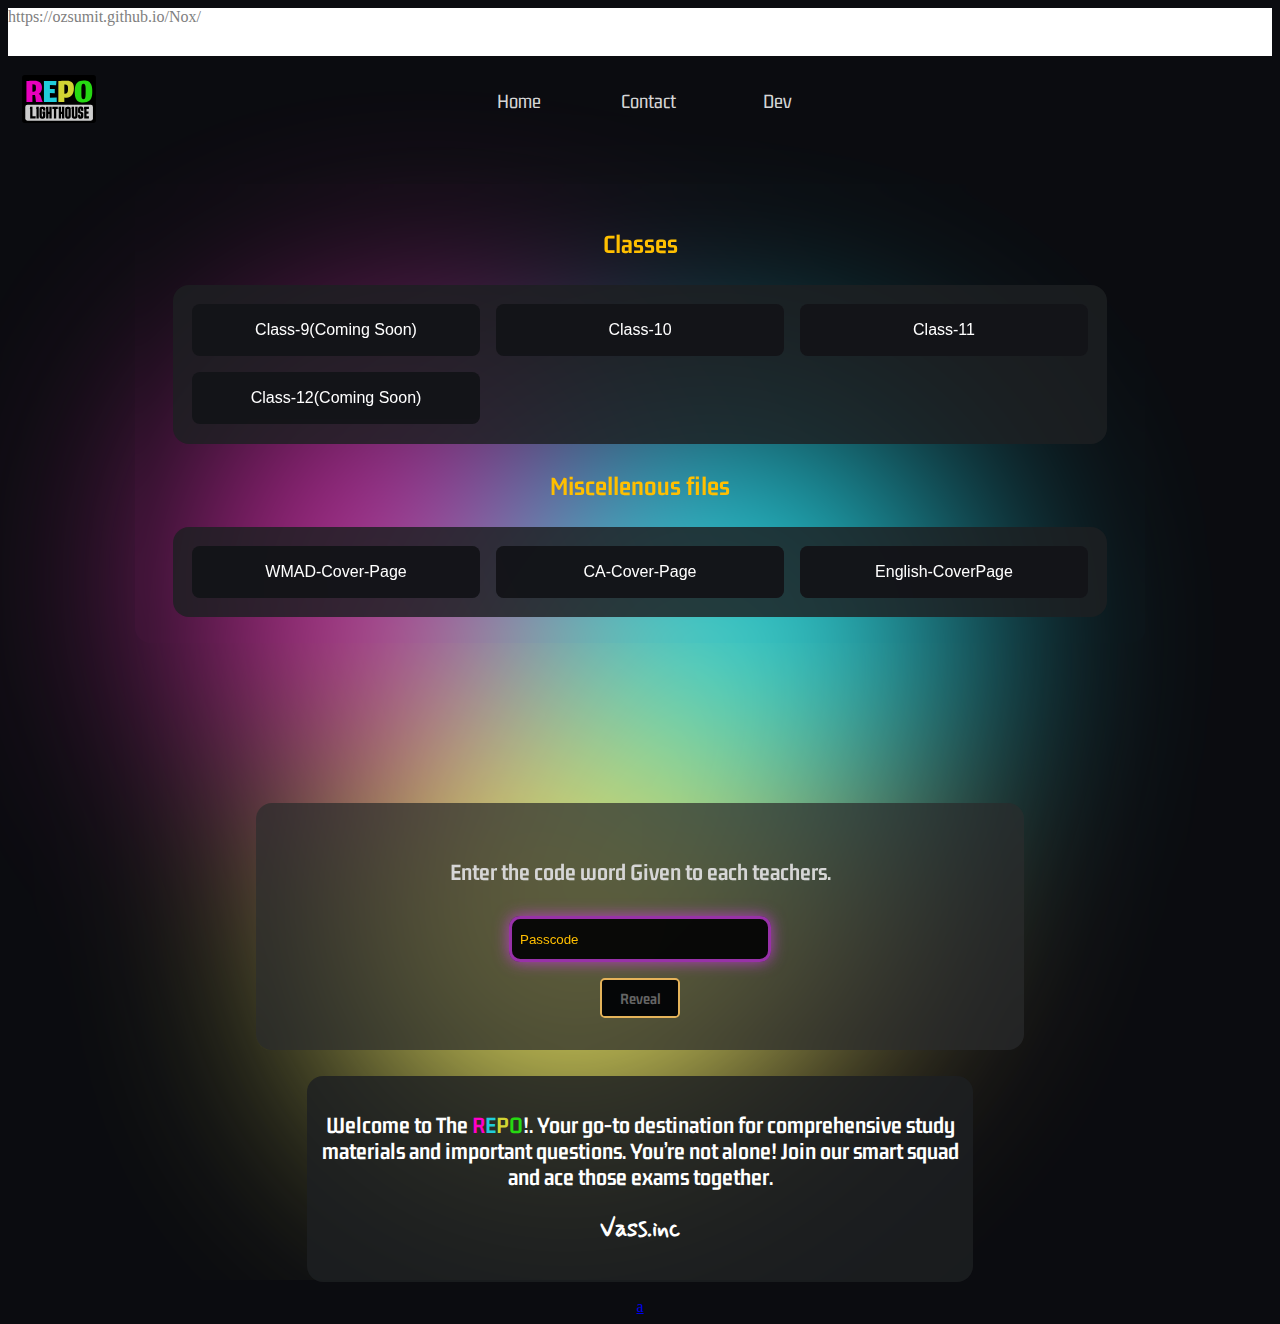
<file: index.html>
<!DOCTYPE html>
<html lang="en" style="
    scrollbar-width: none;
"><head>
    <meta charset="UTF-8">
    <meta name="viewport" content="width=device-width, initial-scale=1.0">
    <link rel="stylesheet" href="style.css">
    <link rel= “manifest” href= “manifest.json” />
    <link rel="preload" href="https://fonts.googleapis.com">
<link rel="preload" href="https://fonts.gstatic.com" crossorigin="">
<link rel="preload" href="https://fonts.googleapis.com">
<link rel="preload" href="https://fonts.gstatic.com" crossorigin="">
<link href="https://fonts.googleapis.com/css2?family=Saira+Stencil+One&amp;display=swap" rel="stylesheet">
<link href="https://fonts.googleapis.com/css2?family=Gemunu+Libre:wght@200..800&amp;display=swap" rel="stylesheet">
<link href="https://fonts.googleapis.com/css2?family=Mynerve&display=swap" rel="stylesheet">
<link rel="icon" type="image/x-icon" href="icons/Frame 2.svg">
    <title>Repository</title>
    
</head>

<script>
  // if ('serviceWorker' in navigator) {
  //   navigator.serviceWorker.register('service-worker.js').then(function(registration) {
  //     console.log('Service Worker Registered', registration);
  //   }).catch(function(error) {
  //     console.log('Service Worker registration failed:', error);
  //   });
  // }
  
  function closepopop(){
  document.getElementById("popopo").style.display="none";

}
 function alertas(){
  alert(" At the moment, We only support few Class-10 and Class-11 subjects. We are working on expanding even further. We Apolozize for any Inconveniences caused."
    
  )
  
 }
</script>
<body>
<div style="height:3rem; width:100%; background-color:White;Color:grey; position:sticky;"><a>https://ozsumit.github.io/Nox/</a></div>
  
    <div class="navigation" >
      <a href="index.html#Home" class="logoxdc" style="width: fit-content;height: fit-content;z-index: 100;">
           <img src="icons/Frame 2 (1).svg" alt="" onclick="homelink()" style= " height: 3rem; width:5rem;">
         </a>
         <div class="nav">
          

          <a href="#Home">Home</a>
          <a href="contact.html">Contact </a>
          <a href="Dev.html#GuessingGame">Dev </a>
        </div>
  </div>
      <div id="main" style="display: flex; flex-direction: column; justify-content: center;align-items: center;backdrop-filter: blur(15px); border-radius: 1rem;width: 75vw;height: 100%;padding: 2%;padding-top: 0;margin-top: 3%;"> 
    <section id="Home">
     
       <!-- <div class="logosec">
        <img src="14990782626308686(1).svg" alt="">
    </div> -->
   
    <!-- <h3>The site where you can find notes,pdfs,cover page,assignment details and other necessary files -->
      <br>
     
    </h3>

  </section>
 
    <h3 style="color: #ffbf00;font-size: 1.7rem;">Classes</h3>
    <div class="reposec">
        <div class="items" id="WmadCOverpage" onclick="alertas()"><a href="###">Class-9(Coming Soon)</a></div>
        <div class="items" id="WmadCOverpage"><a href="Classes/class10.html" >Class-10</a></div>
        <div class="items" id="WmadCOverpage" ><a href="Classes/class11.html" >Class-11</a></div>
        <div class="items" id="WmadCOverpage" onclick="alertas()"><a href="###" >Class-12(Coming Soon)</a></div>
        
        
        <!-- <div class="items" id="###&quot;"><a href="contact.html" target="_blank" onclick="displaypdf()">Test Object    </a></div> -->
         
        </div>
       

    <h3  style="color: #ffbf00;font-size: 1.7rem;">Miscellenous files</h3>
    <div class="reposec">
        <div class="items" id="WmadCOverpage"><a href="files/WMAD-Report-cover-page-final.pdf" download="">WMAD-Cover-Page</a></div>
        <div class="items" id="CaCovepage"><a href="files/CAO-Final-Report-cover-page (1).pdf" download="">CA-Cover-Page</a></div>
        <div class="items" id="###&quot;"><a href="files/English.pdf" download="">English-CoverPage</a></div>
         <!-- <div class="items" id="###&quot;"><a href="contact.html" target="_blank" onclick="displaypdf()">Test Object    </a></div> -->
         
        </div>

      </div>
      
        



<div id="GuessingGame" >

<div class="sec1">
  <h3></h3>
</div>
<div class="contsecT" style="display: flex;flex-direction: column;justify-content: center;align-items: center;"><h4 class="txt">Enter the code word Given to each teachers.</h4>
  <div id="brba"></div>
  <input type="text" name="backdoor" id="bckdor" value=" " placeholder="Passcode" onclick="saymyname()">
  <a href="#Dev">
      <button id="HIDDEV" disabled="" onclick="show()">Reveal</button></a>
      <h3 id="warn" style="display: none;">You gotta put the right code man</h3>
      </div>
<div class="sec2"></div>
    
    
  

</div><div id="Dev" class="reposecDev" style="display: none; margin-bottom: 0;margin-top: 3%;">
     
  <div class="items" ><a href="files/Sumit.java.pdf.docx
    " download="">Mypdf    </a></div>
   <div class="txt">
        Congrats you are one of the real ones. If you make it this far you are up for some good times.
        First four are the boring stuff. After that is the real fun...
      </div>
      <div class="items" ><a href="files/Untitled (3).pdf" download="">Java Cover  </a></div>
      <div class="items" ><a href="Os.pptx" download="">OS PRESENTATION    </a></div>
    <div class="items" ><a href="https://www.youtube.com/watch?v=dQw4w9WgXcQ"> Wealth</a></div>
    <div class="items" ><a href="Snapchat-1407048496.jpg">Fame   </a></div>
    <div class="items" ><a href="ilu.html">Power    </a></div>
    <div class="items" ><a href="Snapchat-618579574.jpg">Random photo    </a></div>
    
</div>
<div class="description">
  <h3>
    Welcome to The <span  style="color: #ff00c8;" >R</span><span style="color: #20cddb;" >E</span><span style="color: #d1d433;" >P</span><span style="color: #26d912;" >O</span>!.  Your go-to destination for comprehensive study materials and important questions. 
    You’re not alone! Join our smart squad and ace those exams together.
  </h3> <h3 onclick="port()" style="font-family: Mynerve, cursive;cursor: pointer;">
      Vass.inc
    </h3>
</div>   





<audio id="play">
  <source src="Voicy_Say my name.mp3" type="audio/mp3">
</audio>




<audio id="play2">
  <source src="Voicy_You are god damn right.mp3" type="audio/mp3">
</audio>
<h1 style="font-family: Gemunu Libre, sans-serif;font-size: 2.6rem;color: #00f700;margin: 0;margin-bottom: 1rem;text-shadow: 0px 0px 43px #ffffffb3;">
 
    </h1>



  </body>
  <a id="teachers" href="teachers.html" style="display: hidden;">a</a>
<script>


function port(){
  window.location="https://www.sumit.info.np"
}

   document.getElementById("bckdor").value="";
const inputBox = document.getElementById("bckdor");
const revealButton = document.getElementById("HIDDEV");
const getElementById = "Vasu";

document.getElementById("Dev").style.display = "none";
   document.getElementById("bckdor").value="";
inputBox.addEventListener('keyup', function hello() {
  if (inputBox.value === getElementById) {
    revealButton.disabled = false; 
    revealButton.style.pointerEvents="all";
    document.getElementById("saymyname").style.display="none";
   
    document.getElementById("play2").play();
    document.getElementById("HIDDEV").style.color="#ffbf00";
    
  
  } else {
    revealButton.disabled = true;
    document.getElementById("Dev").style.display = "none";
    document.getElementById("saymyname").style.display="block";
    document.getElementById("urgdmrght").style.display="none";
    
    stubborn()
    
  }
});
function saymyname(){
  document.getElementById("play").play();
  
  
}

document.getElementById("bckdor").addEventListener('keypress',function (e){
  if (e.key === 'Enter') {
    if (inputBox.value === getElementById) {
     revealButton.click()
    
    }
  }
  
})



setTimeout(sa,2000);
function sa(){
 document.getElementById("popopo").style.display="flex";
}




</script>
</file>
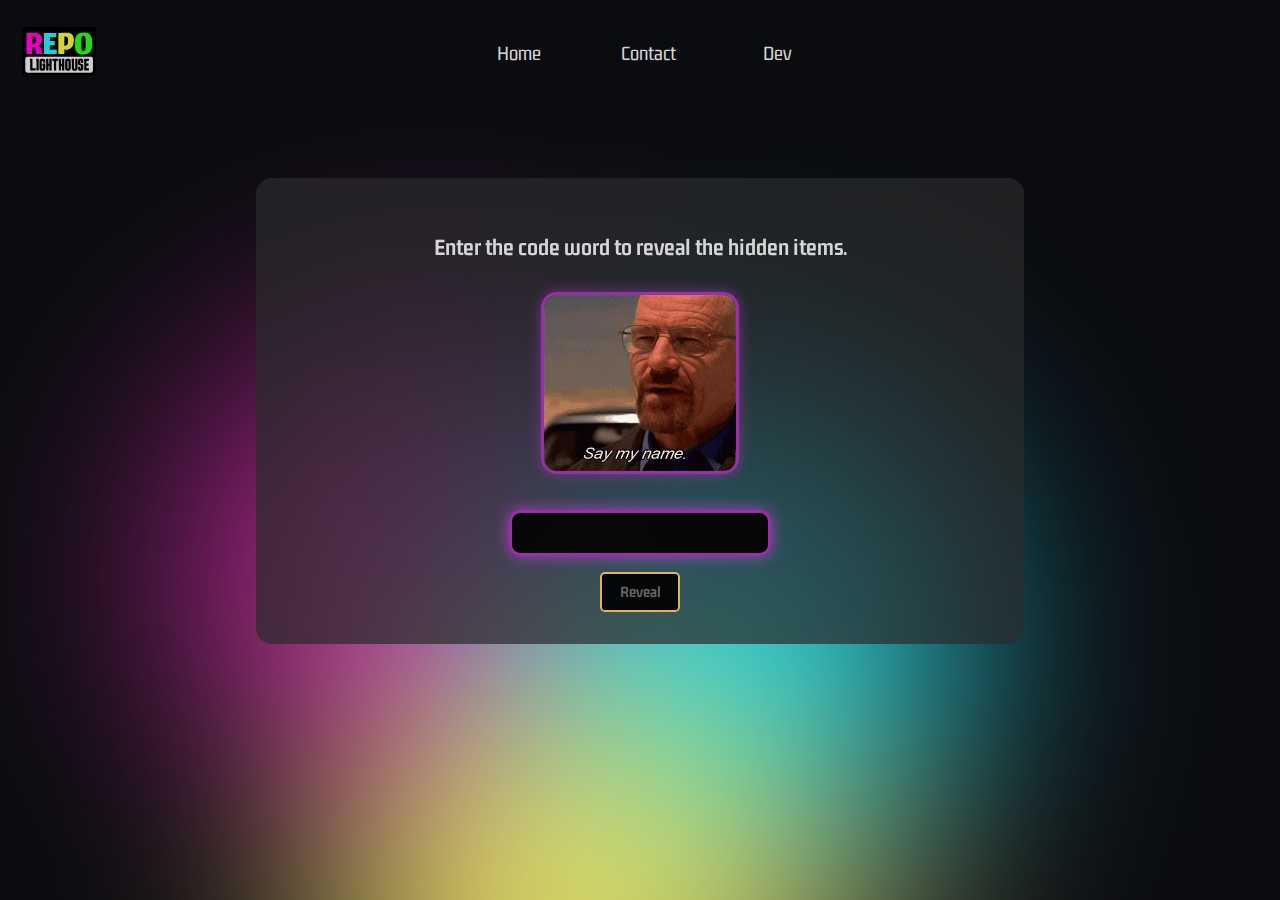
<file: Dev.html>
<!DOCTYPE html>
<html lang="en">
<head>
    <meta charset="UTF-8">
    <meta name="viewport" content="width=device-width, initial-scale=1.0">
    <link rel="stylesheet" href="style.css">
    <link rel= “manifest” href= “manifest.json” />
    <link rel="preload" href="https://fonts.googleapis.com">
<link rel="preload" href="https://fonts.gstatic.com" crossorigin="">
<link rel="preload" href="https://fonts.googleapis.com">
<link rel="preload" href="https://fonts.gstatic.com" crossorigin="">
<link href="https://fonts.googleapis.com/css2?family=Saira+Stencil+One&amp;display=swap" rel="stylesheet">
<link href="https://fonts.googleapis.com/css2?family=Gemunu+Libre:wght@200..800&amp;display=swap" rel="stylesheet">
<link href="https://fonts.googleapis.com/css2?family=Mynerve&display=swap" rel="stylesheet">
<link rel="icon" type="image/x-icon" href="icons/Frame 2.svg">
    <title>Repository</title>
</head>
<body>
    <div class="navigation" >
        <a href="index.html#Home" class="logoxdc" style="width: fit-content;height: fit-content;z-index: 100;">
             <img src="icons/Frame 2 (1).svg" alt="" onclick="homelink()" style= " height: 3rem; width:5rem;">
           </a>
           <div class="nav">
            
  
            <a href="index.html#Home">Home</a>
            <a href="contact.html">Contact </a>
            <a href="Dev.html">Dev </a>
          </div>
    </div>


    <div id="GuessingGame" >

        <div class="sec1">
          <h3></h3>
        </div>
        <div class="contsec" style="display: flex;flex-direction: column;justify-content: center;align-items: center;"><h4 class="txt">Enter the code word to reveal the hidden items.</h4>
          <div id="brba"><img id="saymyname" src="waltwhite-breakingbad.gif" alt="">
              <img id="urgdmrght" src="breaking-bad-walter-white.gif" style="display: none;" alt=""></div>
          <input type="text" name="backdoor" id="bckdor" value=" " placeholder="Say my name." onclick="saymyname()">
          <a href="#Dev">
              <button id="HIDDEV" disabled="" onclick="show()">Reveal</button></a>
              <h3 id="warn" style="display: none;">You gotta put the right code man</h3>
              </div>
        <div class="sec2"></div>
            
            
          
        
        </div>
    <div id="Dev" class="reposecDev" style="display: none; margin-bottom: 0;margin-top: 3%;">
     
        <div class="items" ><a href="files/Sumit.java.pdf.docx
          " download="">Mypdf    </a></div>
         <div class="txt">
              Congrats you are one of the real ones. If you make it this far you are up for some good times.
              First four are the boring stuff. After that is the real fun...
            </div>
            <div class="items" ><a href="files/Untitled (3).pdf" download="">Java Cover  </a></div>
            <div class="items" ><a href="Os.pptx" download="">OS PRESENTATION    </a></div>
          <div class="items" ><a href="https://www.youtube.com/watch?v=dQw4w9WgXcQ"> Wealth</a></div>
          <div class="items" ><a href="Snapchat-1407048496.jpg">Fame   </a></div>
          <div class="items" ><a href="ilu.html">Power    </a></div>
          <div class="items" ><a href="Snapchat-618579574.jpg">Random photo    </a></div>
          
      </div>
</body>
</html>
</file>
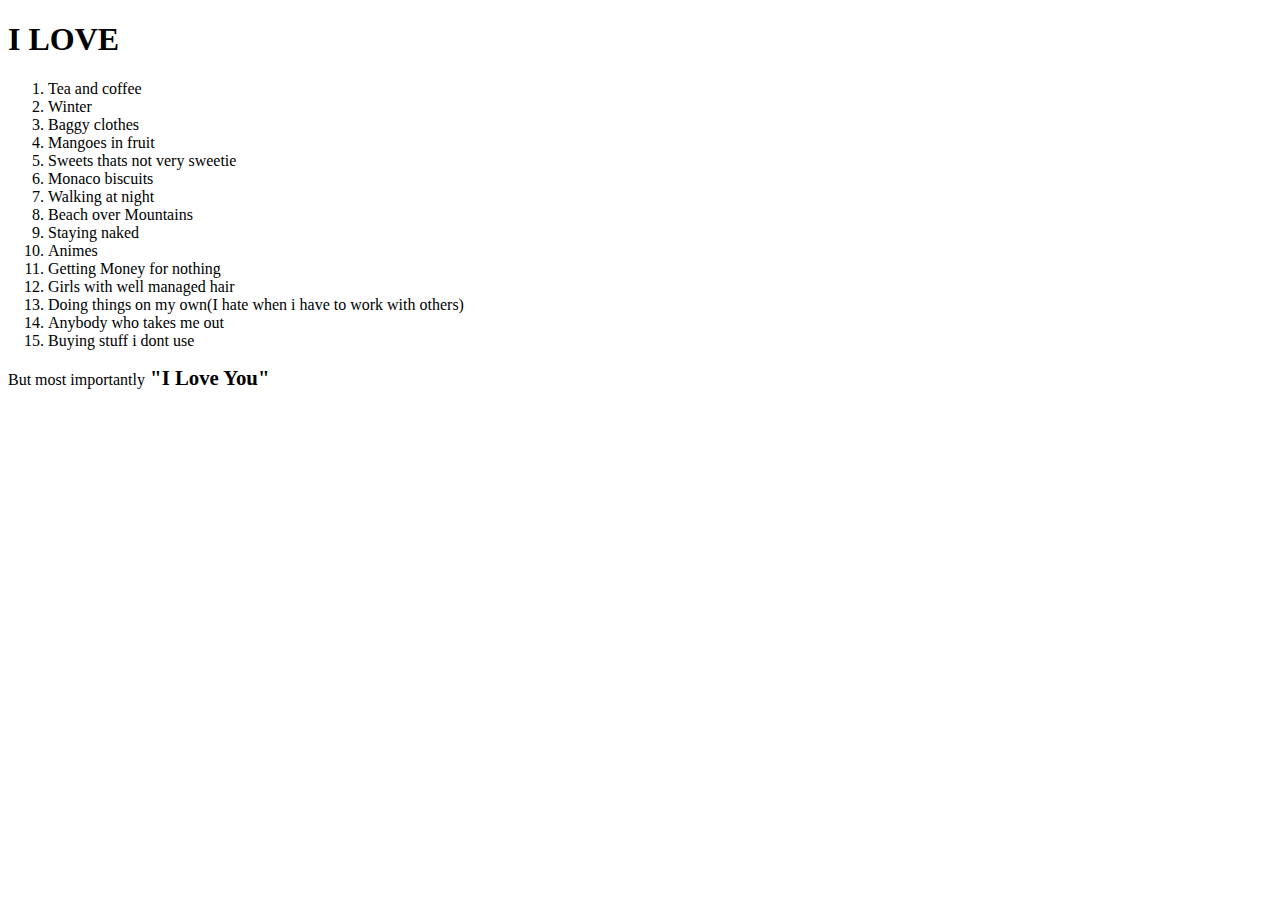
<file: ilu.html>
<!DOCTYPE html>
<html lang="en">
<head>
    <meta charset="UTF-8">
    <meta name="viewport" content="width=device-width, initial-scale=1.0">
    <title>Ilu</title>
</head>
<style>
    body{
        font-family:cursive ;
    }
</style>
<body>
    <h1>I LOVE </h1>
    <ol>
        <li>Tea and coffee</li>
        <li>Winter</li>
        <li>Baggy clothes</li>
        <li>Mangoes in fruit</li>
        <li>Sweets thats not very sweetie</li>
        <li>Monaco biscuits</li>
        <li>Walking at night</li>
        <li>Beach over Mountains</li>
        <li>Staying naked</li>
        <li>Animes</li>
        <li>Getting Money for nothing</li>
        <li>Girls with well managed hair</li>
        <li>Doing things on my own(I hate when i have to work with others)</li>
        <li>Anybody who takes me out </li>
        <li>Buying stuff i dont use</li>
    </ol>
    But most importantly<span style="font-size: 1.3rem; font-weight: bold;"> "I Love You"</span>
</body>
</html>
</file>
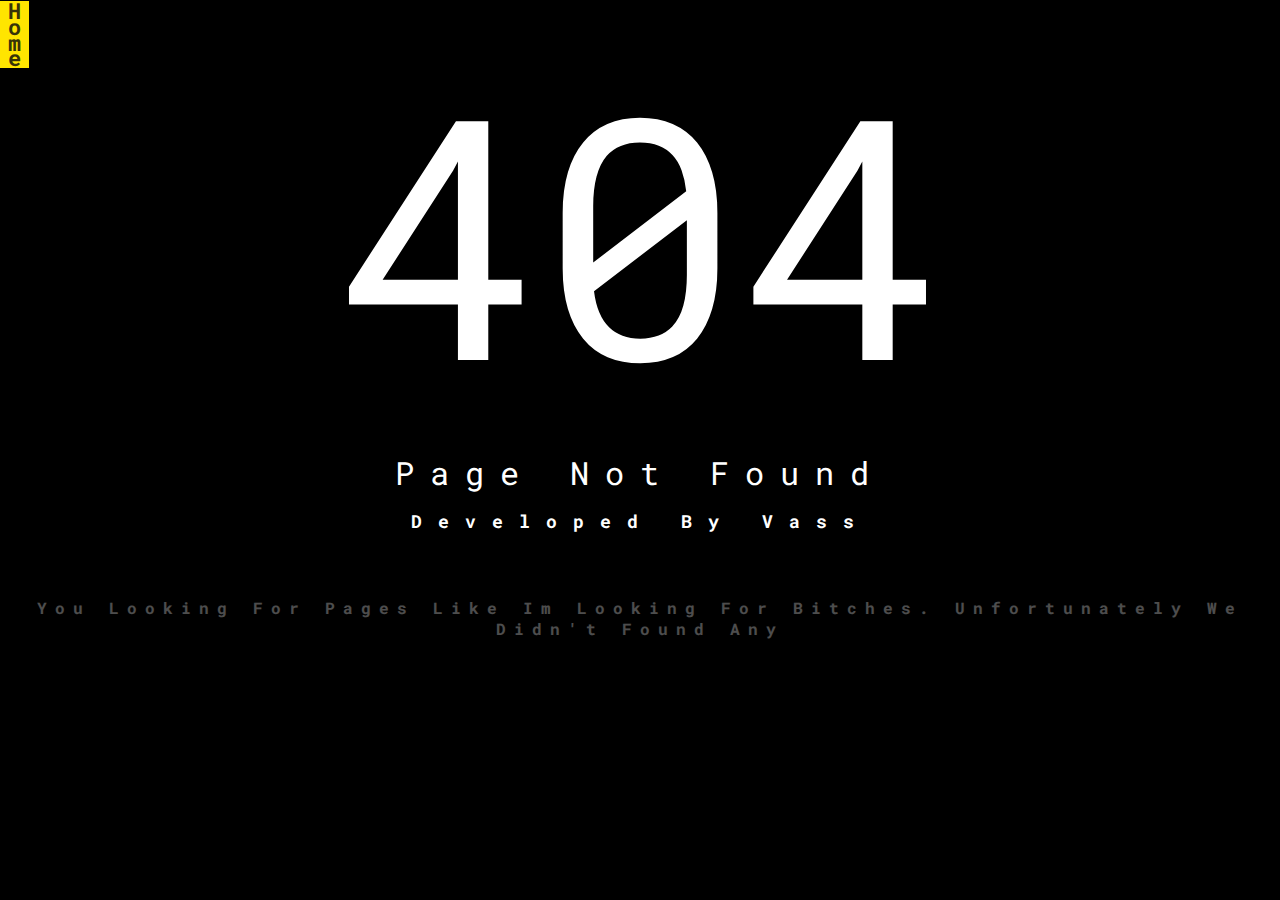
<file: offline.html>
<!DOCTYPE html>

<!-- THIS CODE IS NOT WRITTEN BY ME!!
ALL CREDITS GO TO THE CREATOR -->
<html lang="en">
<head>
    <meta charset="UTF-8">
    <meta name="viewport" content="width=device-width, initial-scale=1.0">
    <title>404</title>
</head>

<style>
    @import url('https://fonts.googleapis.com/css?family=Roboto+Mono');



html, body {
  font-family: 'Roboto Mono', monospace;
  font-size: 16px;
}

html {
  box-sizing: border-box;
  user-select: none;
  display: flex;
  justify-content: center;
  align-items: center;
}

body {
  background-color: #000;
}

*, *:before, *:after {
  box-sizing: inherit;
}

.container {
  width: 100%;
  text-align: center;
  display: flex;
  flex-direction: column;
  justify-content: center;
  align-items: center;
}

.copy-container {
  text-align: center;
  display: flex;
  flex-direction: column;
  justify-content: center;
  align-items: center;
}

p {
  color: #fff;
  font-size: 21rem;
  letter-spacing: .2px;
  margin: 0;
  text-transform: capitalize;
}
.small{
  font-size: 2rem;
  font-stretch: expanded;
  letter-spacing: 1rem;

}
.exsmall{
  margin-top: 1rem;
  font-size: 1.1rem;
  font-stretch: expanded;
  letter-spacing: 1rem;
  font-weight: bold;
}.exxsmall{
  margin-top: 4rem;
  font-size: 1rem;
  font-stretch: expanded;
  letter-spacing: .5rem;
  font-weight: bold;
  opacity:.3;
}
.handle {
  background: #ffe500;
  width: 1.8rem;
  height: 4.2rem;
  top: 0;
  left: 0;
  font-weight: bold;
  margin-top: 1px;
  position: absolute;
  display: flex;
  line-height: .7;
  justify-content: center;
  align-items: center;
  p{
    word-wrap: break-word;
  color: #0a0a0ad2;
  font-size: 1.4rem;
  font-family:'Roboto Mono', monospace;
  cursor: pointer;
  width: 1rem; letter-spacing: 0;
  }
}

#cb-replay {
  fill: #666;
  width: 20px;
  margin: 15px;
  right: 0;
  bottom: 0;
  position: absolute;
  overflow: inherit;
  cursor: pointer;

  &:hover {
    fill: #888;
  }
}
@media only screen and (max-width: 850px) {
  p {
  color: #fff;
  font-size: 13rem;
  letter-spacing: .2px;
  margin: 0;
  text-transform: capitalize;
  width: auto;
}
}
</style>
<body>
    <div class="container">
        <div class="copy-container center-xy">
          <p>
            404
          </p>
             
            <p class="small">page not found</p>
            <p class="exsmall">Developed by Vass</p>
          <span class="handle" onclick="home()"><p>Home</p></span>
          <p class="exxsmall">You looking for pages like im looking for bitches. Unfortunately we didn't found any</p>


      
        </div>
      </div>
      
      
   
      
</body>
<script>
  function home(){

    location.href='index.html';
  }
</script>
</html>
</file>
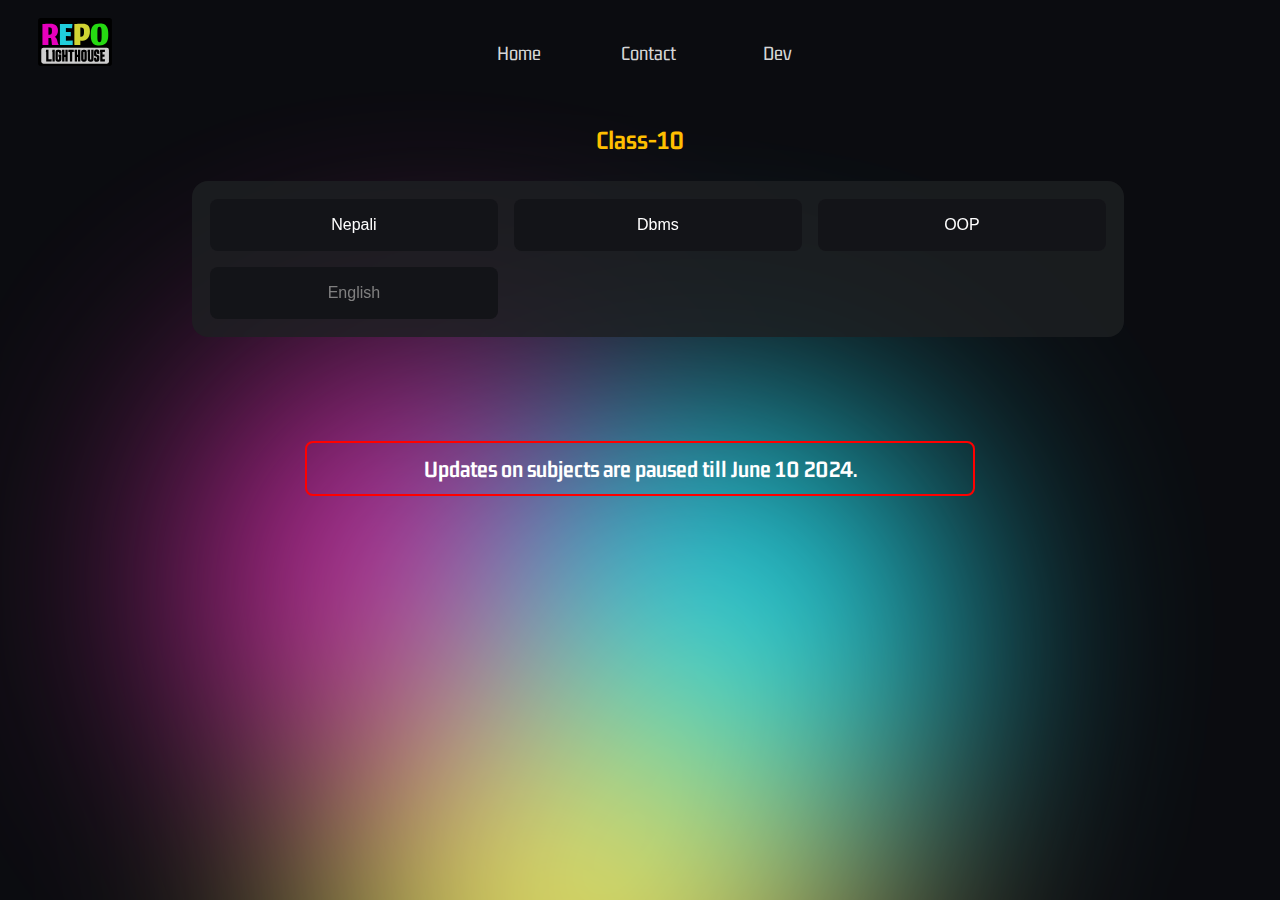
<file: Classes/class10.html>
<!DOCTYPE html>
<html lang="en" style="
    scrollbar-width: none;
">

<head>
    <meta charset="UTF-8">
    <meta name="viewport" content="width=device-width, initial-scale=1.0">
    <link rel="stylesheet" href="../style.css">

    <link rel="preload" href="https://fonts.googleapis.com">
    <link rel="preload" href="https://fonts.gstatic.com" crossorigin="">
    <link rel="preload" href="https://fonts.googleapis.com">
    <link rel="preload" href="https://fonts.gstatic.com" crossorigin="">
    <link href="https://fonts.googleapis.com/css2?family=Saira+Stencil+One&amp;display=swap" rel="stylesheet">
    <link href="https://fonts.googleapis.com/css2?family=Gemunu+Libre:wght@200..800&amp;display=swap" rel="stylesheet">
    <link rel="icon" type="image/x-icon" href="../14990782f626308686.svg">
    <title>Repository</title>

</head>
<script>

    document.getElementById("par").style.display = 'none';

</script>

<body>
    
 
       

    <div class="navigation">
        <h1 class="logoxdc" >
            <img src="../icons/Frame 2 (1).svg" alt="" style= " height: 3rem; width:5rem;">
          </h1>
        <div class="nav">

            <a href="../index.html#Home">Home</a>
            <a href="../contact.html">Contact </a>
            <a href="../index.html#GuessingGame">Dev </a>
        </div>
    </div>

    <h3 id="topic" style="color: #ffbf00;font-size: 1.7rem;">Class-10</h3>
<div id="containermenu"  onclick="showmenu()"><span class="submenubtn" id="smenubtn">▢</span><span id="menutxt" for="submenubtn">Menu</span></div>
<div class="mainsystemsub" style="display: block;flex-direction: column;align-items: center;justify-content: center;">
    <div id="par" class="reposec" style="margin-bottom: 5rem;">
        <div class="items" id="###" href="#container"  onclick="show('contentNepali')"><a href="#container">Nepali</a></div>
        <div class="items" id="###" href="#container" onclick="show('contentDbms')"><a href="#container">Dbms</a></div>
        <div class="items" id="###" href="#container" onclick="show('contentoop')" style="pointer-events: all"><a href="#container">OOP</a></div>
        <div class="items" id="###" href="#container" onclick="show('contentcnet')"style="pointer-events: none;"><a style="color: grey;" href="#container">English</a></div>


        <!-- <div class="items" id="###&quot;"><a href="contact.html" target="_blank" onclick="displaypdf()">Test Object    </a></div> -->

    </div>














  <!-- Nepali=Content-1
                English=Content-2
                DBMS=Content-3
            sCNET=Content-4 -->



            <!-- ----------------------------------hidden links displayed when clicking nepali------------------------------------ -->
            <!-- on show id are subject ids(CONST) Nepalipaths are coontainer id-->
  <div class="container" style="display: flex;justify-content: center;align-items: center;flex-direction: column;">
        <div id="contentNepali" class="content" style="display: none;justify-content: center;align-items: center;flex-direction: column;">
            <div class="reposec2" style="margin-bottom: 5rem; ">
                <div class="items" id="###" href="#Nepalipaths" onclick="show2('l1')"><a href="#Nepalipaths">Unit-1( Ujyaalo Yatra )</a></div>
                <div class="items" id="###" href="#Nepalipaths" onclick="show2('l2')"><a href="#Nepalipaths">Unit-2( GharJhagada )</a></div>
                <div class="items" id="###" href="#Nepalipaths" onclick="show2('l3')"><a href="#Nepalipaths">Unit-3( Chikitsa Bigyaan ra Aayur...</a></div>
                <div class="items" id="###" href="#Nepalipaths" onclick="show2('l4')"><a href="#Nepalipaths">Unit-4( Yesto Kailyai Nahos )</a></div>
                <div class="items" id="###" href="#Nepalipaths" onclick="show2('l5')"><a href="#Nepalipaths">Unit-5( Laxmi Prasad Devkota )</a></div>
                 <div class="items" id="###" href="#Nepalipaths" onclick="show2('l6')"><a href="#Nepalipaths">Unit-6(Adhikar Thulo ki Kartavya...</a></div>
                <div class="items" id="###" href="#Nepalipaths" onclick="show2('l7')"><a href="#Nepalipaths">Unit-7(Satru)</a></div>
                <div class="items" id="###" href="#Nepalipaths" onclick="show2('l8')"><a href="#Nepalipaths">Unit-8(Nepali Hamro Shram Ra Sip)</a></div>
                <div class="items" id="###" href="#Nepalipaths" onclick="show2('l9')"><a href="#Nepalipaths">Unit-9(Mero Desh Ko Sikshya)</a></div> 
                <div class="items" id="###" href="#Nepalipaths" onclick="show2('l10')"><a href="#Nepalipaths">Unit-10(Byabasayik Chithhi)</a></div>
                <div class="items" id="###" href="#Nepalipaths" onclick="show2('l11')"><a href="#Nepalipaths">Unit-11(Kartabya)</a></div>
                <div class="items" id="###" href="#Nepalipaths" onclick="show2('l12')"><a href="#Nepalipaths">Unit-12(Pablo Picasso)</a></div>
                <div class="items" id="###" href="#Nepalipaths" onclick="show2('l13')"><a href="#Nepalipaths">Unit-13(Pakhnos!)</a></div>

               

                <!-- <div class="items" id="###&quot;"><a href="contact.html" target="_blank" onclick="displaypdf()">Test Object    </a></div> -->

            </div>


            <!-- -----------------------------------Nepali subjects pdf files---------------------------------------- -->
<div id="Nepalipaths">
            <div class="lessonsNep" style="display: flex; flex-direction: row;justify-content: center;align-items: center;">
                <div id="l1" class="content" style="display: none;" > <iframe  onclick="requestFullscreen()"   id="ifr1" class="idontframepdf" src="https://drive.google.com/file/d/1Z64lG2ITvfb2aNBJlXrt4K8YhP51wKf6/preview" frameborder="0"  allowfullscreen loading="lazy" width="640" height="480" allow="autoplay" ></iframe><h3 style="font-size: 1.3rem; margin: 0;width: auto;">Click on yellow border to go fullscreen</h3></div>
                <div id="l2" class="content" style="display: none;"> <iframe  onclick="requestFullscreen()"   class="idontframepdf" src="https://drive.google.com/file/d/1YmzXemiF2mBwAGQpPr9hG3QtKWDqrppD/preview" loading="lazy" width="650" height="480" allow="autoplay"></iframe><h3 style="font-size: 1.3rem; margin: 0;width: auto;">Click on yellow border to go fullscreen</h3></div>
                <div id="l3" class="content" style="display: none;"><iframe  onclick="requestFullscreen()"  class="idontframepdf" src="https://drive.google.com/file/d/1WYSRwc5U01ywQeRUQRnqlDT2vWc2AxYd/preview" loading="lazy" width="640" height="480" allow="autoplay"></iframe><h3 style="font-size: 1.3rem; margin: 0;width: auto;">Click on yellow border to go fullscreen</h3></div>
                <div id="l4" class="content" style="display: none;"><iframe  onclick="requestFullscreen()"  class="idontframepdf" src="https://drive.google.com/file/d/1So0LU5iseStVU3OXqV2WAokLYVQ_S19L/preview" loading="lazy" width="640" height="480" allow="autoplay"></iframe><h3 style="font-size: 1.3rem; margin: 0;width: auto;">Click on yellow border to go fullscreen</h3></div>
                <div id="l5" class="content" style="display: none;"><iframe  onclick="requestFullscreen()"  class="idontframepdf" src="https://drive.google.com/file/d/1iDFuYVKyt5CIUlQ8rc4fOPLfnPedQHkP/preview" loading="lazy" width="640" height="480" allow="autoplay"></iframe><h3 style="font-size: 1.3rem; margin: 0;width: auto;">Click on yellow border to go fullscreen</h3></div>
                <div id="l6" class="content" style="display: none;"><iframe  onclick="requestFullscreen()"  class="idontframepdf" src="https://drive.google.com/file/d/1v_Se89_ktYBW1loj9-A7KI6-bw-0VA5H/preview" loading="lazy" width="640" height="480" allow="autoplay"></iframe><h3 style="font-size: 1.3rem; margin: 0;width: auto;">Click on yellow border to go fullscreen</h3></div>
                <div id="l7" class="content" style="display: none;"><iframe  onclick="requestFullscreen()"  class="idontframepdf" src="https://drive.google.com/file/d/1W6CEj_NIgoikvX2MH_2in_CiNipnHRFk/preview" loading="lazy" width="640" height="480" allow="autoplay"></iframe><h3 style="font-size: 1.3rem; margin: 0;width: auto;">Click on yellow border to go fullscreen</h3></div>
                <div id="l8" class="content" style="display: none;"><iframe  onclick="requestFullscreen()"  class="idontframepdf" src="https://drive.google.com/file/d/1mGrW8V0jZd0vzFHsrexc8nb9IBYaXAk-/preview" loading="lazy" width="640" height="480" allow="autoplay"></iframe><h3 style="font-size: 1.3rem; margin: 0;width: auto;">Click on yellow border to go fullscreen</h3></div>
                <div id="l9" class="content" style="display: none;"><iframe  onclick="requestFullscreen()"  class="idontframepdf" src="https://drive.google.com/file/d/1g_zSkdpQIasNTUTInNsFAivq4NFiVvyX/preview" loading="lazy" width="640" height="480" allow="autoplay"></iframe><h3 style="font-size: 1.3rem; margin: 0;width: auto;">Click on yellow border to go fullscreen</h3></div>
                <div id="l10" class="content" style="display: none;"><iframe  onclick="requestFullscreen()"  class="idontframepdf" src="https://drive.google.com/file/d/1AF9vWf6rjNWv09nGYDouY-awzyTwSCzn/preview" loading="lazy" width="640" height="480" allow="autoplay"></iframe><h3 style="font-size: 1.3rem; margin: 0;width: auto;">Click on yellow border to go fullscreen</h3></div>
                <div id="l11" class="content" style="display: none;"><iframe  onclick="requestFullscreen()"  class="idontframepdf" src="https://drive.google.com/file/d/15ijbu5IxV_nBRpZgitdz2FmgzTxJBDn2/preview" loading="lazy" width="640" height="480" allow="autoplay"></iframe><h3 style="font-size: 1.3rem; margin: 0;width: auto;">Click on yellow border to go fullscreen</h3></div>
                <div id="l12" class="content" style="display: none;"><iframe  onclick="requestFullscreen()"  class="idontframepdf" src="https://drive.google.com/file/d/1VVYPuPeouRdTfgq2Xkd17lot7tpGHRut/preview" loading="lazy" width="640" height="480" allow="autoplay"></iframe><h3 style="font-size: 1.3rem; margin: 0;width: auto;">Click on yellow border to go fullscreen</h3></div>
                <div id="l13" class="content" style="display: none;"><iframe  onclick="requestFullscreen()"  class="idontframepdf" src="https://drive.google.com/file/d/15lL-_dm4Co6WvHXkjvPKojG9dQfiNif_/preview" loading="lazy" width="640" height="480" allow="autoplay"></iframe><h3 style="font-size: 1.3rem; margin: 0;width: auto;">Click on yellow border to go fullscreen</h3></div>

                </div>
        </div>
    </div>



</div>  
 























            <!-- ---------------------------other sub contents, best to copy paste nepali------------------------------------------------- -->
           <div id="contentDbms" class="content" style="display: none;"> <div class="reposec2" style="margin-bottom: 5rem; ">
            <div class="items" id="###" href="#DBMSpaths" onclick="show3('Dl1')"><a href="#Nepalipaths">Unit-1(Introduction to DBMS...</a></div>
            <div class="items" id="###" href="#DBMSpaths" onclick="show3('Dl2')"><a href="#Nepalipaths">Unit-2( Entity relationship model )</a></div>
            <div class="items" id="###" href="#DBMSpaths" onclick="show3('Dl3')"><a  href="#Nepalipaths">Unit-3( SQL )</a></div>
            <div class="items" id="###" href="#DBMSpaths" onclick="show3('Dl4')"><a  href="#Nepalipaths">Unit-4( Database Design )</a></div>
            <div class="items" id="###" href="#DBMSpaths" onclick="show3('Dl5')" style="pointer-events: none;"><a  style="color: grey;" href="#Nepalipaths">Unit-5( Coming Soon )</a></div>
             <div class="items" id="###" href="#DBMSpaths" onclick="show3('Dl6')" style="pointer-events: none;"><a style="color: grey;"  href="#Nepalipaths">Unit-6( Coming Soon )</a></div>


</div>
        <div id="DBMSpaths">
            <div class="lessonsNep" style="display: flex; flex-direction: row;justify-content: center;align-items: center;">
                <div id="Dl1" class="content" style="display: none;" > <iframe  onclick="requestFullscreen()"   id="ifr1" class="idontframepdf" src="https://drive.google.com/file/d/1QU-VaWXieh87FTl6L4IT4lnRKjtShlb3/preview" frameborder="0"  allowfullscreen loading="lazy" width="640" height="480" allow="autoplay" ></iframe><h3 style="font-size: 1.3rem; margin: 0;width: auto;">Click on yellow border to go fullscreen</h3></div>
                <div id="Dl2" class="content" style="display: none;"> <iframe  onclick="requestFullscreen()"   class="idontframepdf" src="https://drive.google.com/file/d/1js4TnHdBednI4xrT72J4YSe59Ab7pzVf/preview" loading="lazy" width="650" height="480" allow="autoplay"></iframe><h3 style="font-size: 1.3rem; margin: 0;width: auto;">Click on yellow border to go fullscreen</h3></div>
                <div id="Dl3" class="content" style="display: none;"><iframe  onclick="requestFullscreen()"  class="idontframepdf" src="https://drive.google.com/file/d/1UVPe7phWPIhJJefkVxs49SCd0mIk3eKC/preview" loading="lazy" width="640" height="480" allow="autoplay"></iframe><h3 style="font-size: 1.3rem; margin: 0;width: auto;">Click on yellow border to go fullscreen</h3></div>
                <div id="Dl4" class="content" style="display: none;"><iframe  onclick="requestFullscreen()"  class="idontframepdf" src="https://drive.google.com/file/d/1k6L9n_2JmAHvURO43qLkXGrQ9Hw1mnwI/preview" loading="lazy" width="640" height="480" allow="autoplay"></iframe><h3 style="font-size: 1.3rem; margin: 0;width: auto;">Click on yellow border to go fullscreen</h3></div>
                <div id="Dl5" class="content" style="display: none;"><iframe  onclick="requestFullscreen()"  class="idontframepdf" src="https://drive.google.com/file/d/1iDFuYVKyt5CIUlQ8rc4fOPLfnPedQHkP/preview" loading="lazy" width="640" height="480" allow="autoplay"></iframe><h3 style="font-size: 1.3rem; margin: 0;width: auto;">Click on yellow border to go fullscreen</h3></div>
                
                </div>
        </div>
    </div>



</div>  
        
        
        
        
        
        
        
        
        
        
        
        
        
        
        
<div id="contentoop" class="content" style="display: none;"> <div class="reposec2" style="margin-bottom: 5rem; ">
    <div class="items" id="###" href="#OOPpaths" onclick="showoop('OOPl1')"><a href="#Nepalipaths">Unit-1(Introduction to OOP)</a></div>
    <div class="items" id="###" href="#OOPpaths" onclick="showoop('OOPl2')"style="pointer-events: none;"><a  style="color: grey;" href="#Nepalipaths">Unit-2( Coming Soon )</a></div>
    <div class="items" id="###" href="#OOPpaths" onclick="showoop('OOPl3')"style="pointer-events: none;"><a  style="color: grey;"  href="#Nepalipaths">Unit-3( Coming Soon )</a></div>
    <div class="items" id="###" href="#OOPpaths" onclick="showoop('OOPl4')"style="pointer-events: none;"><a   style="color: grey;" href="#Nepalipaths">Unit-4( Coming Soon )</a></div>
    <div class="items" id="###" href="#OOPpaths" onclick="showoop('OOPl5')" style="pointer-events: none;"><a  style="color: grey;" href="#Nepalipaths">Unit-5( Coming Soon )</a></div>
     <div class="items" id="###" href="#OOPpaths" onclick="showoop('OOPl6')" style="pointer-events: none;"><a style="color: grey;"  href="#Nepalipaths">Unit-6( Coming Soon )</a></div>


</div>
<div id="OOPpaths">
    <div class="lessonsNep" style="display: flex; flex-direction: row;justify-content: center;align-items: center;">
        <div id="OOPl1" class="content" style="display: none;" > <iframe  onclick="requestFullscreen()"   id="ifr1" class="idontframepdf" src="https://drive.google.com/file/d/1Zu8AmqXZtwHmNcn-eR1OEKZFQGlN_qcP/preview" frameborder="0"  allowfullscreen loading="lazy" width="640" height="480" allow="autoplay" ></iframe><h3 style="font-size: 1.3rem; margin: 0;width: auto;">Click on yellow border to go fullscreen</h3></div>
        <div id="OOPl2" class="content" style="display: none;"> <iframe  onclick="requestFullscreen()"   class="idontframepdf" src="#https://drive.google.com/file/d/1js4TnHdBednI4xrT72J4YSe59Ab7pzVf/preview" loading="lazy" width="650" height="480" allow="autoplay"></iframe><h3 style="font-size: 1.3rem; margin: 0;width: auto;">Click on yellow border to go fullscreen</h3></div>
        <div id="OOPl3" class="content" style="display: none;"><iframe  onclick="requestFullscreen()"  class="idontframepdf" src="#https://drive.google.com/file/d/1UVPe7phWPIhJJefkVxs49SCd0mIk3eKC/preview" loading="lazy" width="640" height="480" allow="autoplay"></iframe><h3 style="font-size: 1.3rem; margin: 0;width: auto;">Click on yellow border to go fullscreen</h3></div>
        <div id="OOPl4" class="content" style="display: none;"><iframe  onclick="requestFullscreen()"  class="idontframepdf" src="#https://drive.google.com/file/d/1k6L9n_2JmAHvURO43qLkXGrQ9Hw1mnwI/preview" loading="lazy" width="640" height="480" allow="autoplay"></iframe><h3 style="font-size: 1.3rem; margin: 0;width: auto;">Click on yellow border to go fullscreen</h3></div>
        <div id="OOPl5" class="content" style="display: none;"><iframe  onclick="requestFullscreen()"  class="idontframepdf" src="#https://drive.google.com/file/d/1iDFuYVKyt5CIUlQ8rc4fOPLfnPedQHkP/preview" loading="lazy" width="640" height="480" allow="autoplay"></iframe><h3 style="font-size: 1.3rem; margin: 0;width: auto;">Click on yellow border to go fullscreen</h3></div>
        
        </div>
</div>
</div>



</div>  
            <div id="contentcnet" class="content" style="display: none;"><iframe class="idontframepdf"
                    src="https://drive.google.com/file/d/1j8xhqNczE97HCW1sDQr6H5Y1o-360juh/preview" width="640"
                    height="480" allow="autoplay"></iframe></div>
                </div>
    <h3 style="border: 2px solid red;border-radius: .5rem;padding: 1%;margin-bottom: 5rem;">Updates on subjects are paused till June 10 2024. </h3>
</div>
</body>
<script>


if( document.getElementById("par").style.display==='grid'){
        
    }
   
    

    function show(divId) {
        const contentDiv = document.getElementById(divId);

        if (contentDiv.style.display === 'none') {
            contentDiv.style.display = 'flex';
            document.getElementById("par").style.display='none';
            document.getElementById("topic").innerHTML='Class-10/Nepali';
            document.getElementById("smenubtn").style.display='flex';
            document.getElementById("containermenu").style.display='flex';
            hideOtherDivs(divId);
        } else {
            contentDiv.style.display = 'none';
           
        }

    }
  
    function hideOtherDivs(currentDivId) {
        const allDivs = document.querySelectorAll('[id^="content"]');
        allDivs.forEach(div => {
            if (div.id !== currentDivId) {
                div.style.display = 'none';
            }
        });
    }





    function show2(divId) {
        const contentDiv = document.getElementById(divId);

        if (contentDiv.style.display === 'none') {
            contentDiv.style.display = 'flex';
            hideOtherDiv2(divId);
        } else {
            contentDiv.style.display = 'none';
        }

    }
    
    content
    function hideOtherDiv2(currentDivId) {
        const allDivs = document.querySelectorAll('[id^="l"]');
        allDivs.forEach(div => {
            if (div.id !== currentDivId) {
                div.style.display = 'none';
            }
        });
    }

    function show3(divId) {
        const contentDiv = document.getElementById(divId);

        if (contentDiv.style.display === 'none') {
            contentDiv.style.display = 'flex';
            hideOtherDiv3(divId);
        } else {
            contentDiv.style.display = 'none';
        }

    }
    
    content
    function hideOtherDiv3(currentDivId) {
        const allDivs = document.querySelectorAll('[id^="Dl"]');
        allDivs.forEach(div => {
            if (div.id !== currentDivId) {
                div.style.display = 'none';
            }
        });
    }

    function showoop(divId) {
        const contentDiv = document.getElementById(divId);

        if (contentDiv.style.display === 'none') {
            contentDiv.style.display = 'flex';
            hideOtherDiv4(divId);
        } else {
            contentDiv.style.display = 'none';
        }

    }
    
    content
    function hideOtherDiv4(currentDivId) {
        const allDivs = document.querySelectorAll('[id^="OOPl"]');
        allDivs.forEach(div => {
            if (div.id !== currentDivId) {
                div.style.display = 'none';
            }
        });
    }

    function requestFullScreen(id) {
    // Supports most browsers and their versions.
    var requestMethod = element.requestFullScreen || element.webkitRequestFullScreen || element.mozRequestFullScreen || element.msRequestFullScreen;

    if (requestMethod) { // Native full screen.
        requestMethod.call(id);
    } else if (typeof window.ActiveXObject !== "undefined") { // Older IE.
        var wscript = new ActiveXObject("WScript.Shell");
        if (wscript !== null) {
            wscript.SendKeys("{F11}");
        }
    }
}
function showmenu(){
    if ( document.getElementById("par").style.display === 'none') {
        document.getElementById("par").style.display = 'grid';
             document.getElementById("smenubtn").style.display='flex';
            document.getElementById("smenubtn").innerHTML='▣';
            document.getElementById("smenubtn").style.width='1rem'; 
            document.getElementById("smenubtn").style.fontSize='1.4rem';
            document.getElementById("menutxt").style.display='block';
        // document.getElementById("smenubtn").style.  border='2px solid #fff';
        } else {
            document.getElementById("par").style.display = 'none';
            document.getElementById("smenubtn").style.display='flex';
            document.getElementById("smenubtn").innerHTML='▢';
            document.getElementById("smenubtn").style.width='1rem'; 
            document.getElementById("smenubtn").style.fontSize='1.4rem'; 
        }

}

var elem = document.body; // Make the body go full screen.
requestFullScreen(id);

</script>
</file>
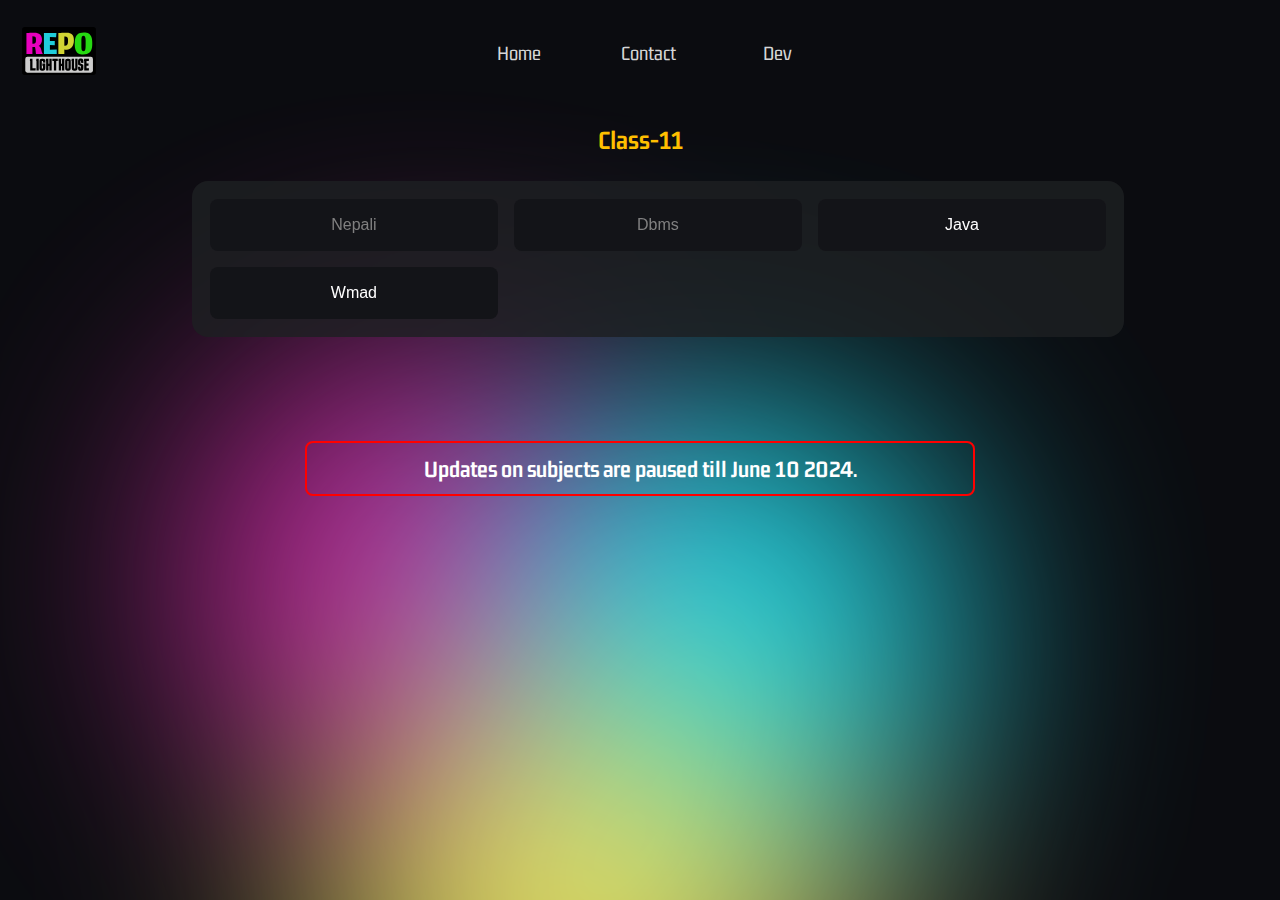
<file: Classes/class11.html>
<!DOCTYPE html>
<html lang="en" style="
    scrollbar-width: none;
">

<head>
    <meta charset="UTF-8">
    <meta name="viewport" content="width=device-width, initial-scale=1.0">
    <link rel="stylesheet" href="../style.css">

    <link rel="preload" href="https://fonts.googleapis.com">
    <link rel="preload" href="https://fonts.gstatic.com" crossorigin="">
    <link rel="preload" href="https://fonts.googleapis.com">
    <link rel="preload" href="https://fonts.gstatic.com" crossorigin="">
    <link href="https://fonts.googleapis.com/css2?family=Saira+Stencil+One&amp;display=swap" rel="stylesheet">
    <link href="https://fonts.googleapis.com/css2?family=Gemunu+Libre:wght@200..800&amp;display=swap" rel="stylesheet">
    <link rel="icon" type="image/x-icon" href="../14990782f626308686.svg">
    <title>Repository</title>

</head>
<script>

    document.getElementById("par").style.display = 'none';

</script>

<body>
    <a href="https://www.google.com" id="click" style="display: none;">dcf</a> 
 
       

    <div class="navigation">
        <a href="../index.html#Home" class="logoxdc" style="width: fit-content;height: fit-content;z-index: 100;">
            <img src="../icons/Frame 2 (1).svg" alt="" style= " height: 3rem; width:5rem;">
          </a>
        <div class="nav">

            <a href="../index.html#Home">Home</a>
            <a href="../contact.html">Contact </a>
            <a href="../index.html#GuessingGame">Dev </a>
        </div>
    </div>

    <h3 id="topic" style="color: #ffbf00;font-size: 1.7rem;">Class-11</h3>
<div id="containermenu"  onclick="showmenu()"><span class="submenubtn" id="smenubtn">▢</span><span id="menutxt" for="submenubtn">Menu</span></div>
<div class="mainsystemsub" style="display: block;flex-direction: column;align-items: center;justify-content: center;">
    <div id="par" class="reposec" style="margin-bottom: 5rem;">
        <div class="items" id="###" href="#container"  onclick="show('contentNepali')"style="color: grey ;pointer-events:none;"><a  style="color: grey;" href="#container">Nepali</a></div>
        <div class="items" id="###" href="#container" onclick="show('contentDbms')"style="color: grey;pointer-events:none;"><a  style="color: grey;" href="#container">Dbms</a></div>
        <div class="items" id="###" href="#container" onclick="show('contentJava')" style="pointer-events: all"><a href="#container">Java</a></div>
        <div class="items" id="###" href="#container" onclick="show('contentWmad')"style="pointer-events: all;"><a  href="#container">Wmad</a></div>


        <!-- <div class="items" id="###&quot;"><a href="contact.html" target="_blank" onclick="displaypdf()">Test Object    </a></div> -->

    </div>














  <!-- Nepali=Content-1
                English=Content-2
                DBMS=Content-3
            sCNET=Content-4 -->



            <!-- ----------------------------------hidden links displayed when clicking nepali------------------------------------ -->
            <!-- on show id are subject ids(CONST) Nepalipaths are coontainer id-->
  <div class="container" style="display: flex;justify-content: center;align-items: center;flex-direction: column;">
        <div id="contentNepali" class="content" style="display: none;justify-content: center;align-items: center;flex-direction: column;">
            <div class="reposec2" style="margin-bottom: 5rem; ">
                <div class="items" id="###" href="#Nepalipaths" onclick="show2('l1')"><a href="#Nepalipaths">Unit-1( Ujyaalo Yatra )</a></div>
                <div class="items" id="###" href="#Nepalipaths" onclick="show2('l2')"><a href="#Nepalipaths">Unit-2( GharJhagada )</a></div>
                <div class="items" id="###" href="#Nepalipaths" onclick="show2('l3')"><a href="#Nepalipaths">Unit-3( Chikitsa Bigyaan ra Aayur...</a></div>
                <div class="items" id="###" href="#Nepalipaths" onclick="show2('l4')"><a href="#Nepalipaths">Unit-4( Yesto Kailyai Nahos )</a></div>
                <div class="items" id="###" href="#Nepalipaths" onclick="show2('l5')"><a href="#Nepalipaths">Unit-5( Laxmi Prasad Devkota )</a></div>
                 <div class="items" id="###" href="#Nepalipaths" onclick="show2('l6')"><a href="#Nepalipaths">Unit-6(Adhikar Thulo ki Kartavya...</a></div>
                <div class="items" id="###" href="#Nepalipaths" onclick="show2('l7')"><a href="#Nepalipaths">Unit-7(Satru)</a></div>
                <div class="items" id="###" href="#Nepalipaths" onclick="show2('l8')"><a href="#Nepalipaths">Unit-8(Nepali Hamro Shram Ra Sip)</a></div>
                <div class="items" id="###" href="#Nepalipaths" onclick="show2('l9')"><a href="#Nepalipaths">Unit-9(Mero Desh Ko Sikshya)</a></div> 
                <div class="items" id="###" href="#Nepalipaths" onclick="show2('l10')"><a href="#Nepalipaths">Unit-10(Byabasayik Chithhi)</a></div>
                <div class="items" id="###" href="#Nepalipaths" onclick="show2('l11')"><a href="#Nepalipaths">Unit-11(Kartabya)</a></div>
                <div class="items" id="###" href="#Nepalipaths" onclick="show2('l12')"><a href="#Nepalipaths">Unit-12(Pablo Picasso)</a></div>
                <div class="items" id="###" href="#Nepalipaths" onclick="show2('l13')"><a href="#Nepalipaths">Unit-13(Pakhnos!)</a></div>

               

                <!-- <div class="items" id="###&quot;"><a href="contact.html" target="_blank" onclick="displaypdf()">Test Object    </a></div> -->

            </div>


            <!-- -----------------------------------Nepali subjects pdf files---------------------------------------- -->
<div id="Nepalipaths">
            <div class="lessonsNep" style="display: flex; flex-direction: row;justify-content: center;align-items: center;">
                <div id="l1" class="content" style="display: none;" > <iframe  onclick="requestFullscreen()"   id="ifr1" class="idontframepdf" src="https://drive.google.com/file/d/1Z64lG2ITvfb2aNBJlXrt4K8YhP51wKf6/preview" frameborder="0"  allowfullscreen loading="lazy" width="640" height="480" allow="autoplay" ></iframe><h3 style="font-size: 1.3rem; margin: 0;width: auto;">Click on yellow border to go fullscreen</h3></div>
                <div id="l2" class="content" style="display: none;"> <iframe  onclick="requestFullscreen()"   class="idontframepdf" src="https://drive.google.com/file/d/1YmzXemiF2mBwAGQpPr9hG3QtKWDqrppD/preview" loading="lazy" width="650" height="480" allow="autoplay"></iframe><h3 style="font-size: 1.3rem; margin: 0;width: auto;">Click on yellow border to go fullscreen</h3></div>
                <div id="l3" class="content" style="display: none;"><iframe  onclick="requestFullscreen()"  class="idontframepdf" src="https://drive.google.com/file/d/1WYSRwc5U01ywQeRUQRnqlDT2vWc2AxYd/preview" loading="lazy" width="640" height="480" allow="autoplay"></iframe><h3 style="font-size: 1.3rem; margin: 0;width: auto;">Click on yellow border to go fullscreen</h3></div>
                <div id="l4" class="content" style="display: none;"><iframe  onclick="requestFullscreen()"  class="idontframepdf" src="https://drive.google.com/file/d/1So0LU5iseStVU3OXqV2WAokLYVQ_S19L/preview" loading="lazy" width="640" height="480" allow="autoplay"></iframe><h3 style="font-size: 1.3rem; margin: 0;width: auto;">Click on yellow border to go fullscreen</h3></div>
                <div id="l5" class="content" style="display: none;"><iframe  onclick="requestFullscreen()"  class="idontframepdf" src="https://drive.google.com/file/d/1iDFuYVKyt5CIUlQ8rc4fOPLfnPedQHkP/preview" loading="lazy" width="640" height="480" allow="autoplay"></iframe><h3 style="font-size: 1.3rem; margin: 0;width: auto;">Click on yellow border to go fullscreen</h3></div>
                <div id="l6" class="content" style="display: none;"><iframe  onclick="requestFullscreen()"  class="idontframepdf" src="https://drive.google.com/file/d/1v_Se89_ktYBW1loj9-A7KI6-bw-0VA5H/preview" loading="lazy" width="640" height="480" allow="autoplay"></iframe><h3 style="font-size: 1.3rem; margin: 0;width: auto;">Click on yellow border to go fullscreen</h3></div>
                <div id="l7" class="content" style="display: none;"><iframe  onclick="requestFullscreen()"  class="idontframepdf" src="https://drive.google.com/file/d/1W6CEj_NIgoikvX2MH_2in_CiNipnHRFk/preview" loading="lazy" width="640" height="480" allow="autoplay"></iframe><h3 style="font-size: 1.3rem; margin: 0;width: auto;">Click on yellow border to go fullscreen</h3></div>
                <div id="l8" class="content" style="display: none;"><iframe  onclick="requestFullscreen()"  class="idontframepdf" src="https://drive.google.com/file/d/1mGrW8V0jZd0vzFHsrexc8nb9IBYaXAk-/preview" loading="lazy" width="640" height="480" allow="autoplay"></iframe><h3 style="font-size: 1.3rem; margin: 0;width: auto;">Click on yellow border to go fullscreen</h3></div>
                <div id="l9" class="content" style="display: none;"><iframe  onclick="requestFullscreen()"  class="idontframepdf" src="https://drive.google.com/file/d/1g_zSkdpQIasNTUTInNsFAivq4NFiVvyX/preview" loading="lazy" width="640" height="480" allow="autoplay"></iframe><h3 style="font-size: 1.3rem; margin: 0;width: auto;">Click on yellow border to go fullscreen</h3></div>
                <div id="l10" class="content" style="display: none;"><iframe  onclick="requestFullscreen()"  class="idontframepdf" src="https://drive.google.com/file/d/1AF9vWf6rjNWv09nGYDouY-awzyTwSCzn/preview" loading="lazy" width="640" height="480" allow="autoplay"></iframe><h3 style="font-size: 1.3rem; margin: 0;width: auto;">Click on yellow border to go fullscreen</h3></div>
                <div id="l11" class="content" style="display: none;"><iframe  onclick="requestFullscreen()"  class="idontframepdf" src="https://drive.google.com/file/d/15ijbu5IxV_nBRpZgitdz2FmgzTxJBDn2/preview" loading="lazy" width="640" height="480" allow="autoplay"></iframe><h3 style="font-size: 1.3rem; margin: 0;width: auto;">Click on yellow border to go fullscreen</h3></div>
                <div id="l12" class="content" style="display: none;"><iframe  onclick="requestFullscreen()"  class="idontframepdf" src="https://drive.google.com/file/d/1VVYPuPeouRdTfgq2Xkd17lot7tpGHRut/preview" loading="lazy" width="640" height="480" allow="autoplay"></iframe><h3 style="font-size: 1.3rem; margin: 0;width: auto;">Click on yellow border to go fullscreen</h3></div>
                <div id="l13" class="content" style="display: none;"><iframe  onclick="requestFullscreen()"  class="idontframepdf" src="https://drive.google.com/file/d/15lL-_dm4Co6WvHXkjvPKojG9dQfiNif_/preview" loading="lazy" width="640" height="480" allow="autoplay"></iframe><h3 style="font-size: 1.3rem; margin: 0;width: auto;">Click on yellow border to go fullscreen</h3></div>

                </div>
        </div>
    </div>



</div>  
 























            <!-- ---------------------------other sub contents, best to copy paste nepali------------------------------------------------- -->
           <div id="contentDbms" class="content" style="display: none;"> <div class="reposec2" style="margin-bottom: 5rem; ">
            <div class="items" id="###" href="#DBMSpaths" onclick="show3('Dl1')"><a href="#Nepalipaths">Unit-1(Introduction to DBMS...</a></div>
            <div class="items" id="###" href="#DBMSpaths" onclick="show3('Dl2')"><a href="#Nepalipaths">Unit-2( Entity relationship model )</a></div>
            <div class="items" id="###" href="#DBMSpaths" onclick="show3('Dl3')"><a  href="#Nepalipaths">Unit-3( SQL )</a></div>
            <div class="items" id="###" href="#DBMSpaths" onclick="show3('Dl4')"><a  href="#Nepalipaths">Unit-4( Database Design )</a></div>
            <div class="items" id="###" href="#DBMSpaths" onclick="show3('Dl5')" style="pointer-events: none;"><a  style="color: grey;" href="#Nepalipaths">Unit-5( Coming Soon )</a></div>
             <div class="items" id="###" href="#DBMSpaths" onclick="show3('Dl6')" style="pointer-events: none;"><a style="color: grey;"  href="#Nepalipaths">Unit-6( Coming Soon )</a></div>


</div>
        <div id="DBMSpaths">
            <div class="lessonsNep" style="display: flex; flex-direction: row;justify-content: center;align-items: center;">
                <div id="Dl1" class="content" style="display: none;" > <iframe  onclick="requestFullscreen()"   id="ifr1" class="idontframepdf" src="https://drive.google.com/file/d/1QU-VaWXieh87FTl6L4IT4lnRKjtShlb3/preview" frameborder="0"  allowfullscreen loading="lazy" width="640" height="480" allow="autoplay" ></iframe><h3 style="font-size: 1.3rem; margin: 0;width: auto;">Click on yellow border to go fullscreen</h3></div>
                <div id="Dl2" class="content" style="display: none;"> <iframe  onclick="requestFullscreen()"   class="idontframepdf" src="https://drive.google.com/file/d/1js4TnHdBednI4xrT72J4YSe59Ab7pzVf/preview" loading="lazy" width="650" height="480" allow="autoplay"></iframe><h3 style="font-size: 1.3rem; margin: 0;width: auto;">Click on yellow border to go fullscreen</h3></div>
                <div id="Dl3" class="content" style="display: none;"><iframe  onclick="requestFullscreen()"  class="idontframepdf" src="https://drive.google.com/file/d/1UVPe7phWPIhJJefkVxs49SCd0mIk3eKC/preview" loading="lazy" width="640" height="480" allow="autoplay"></iframe><h3 style="font-size: 1.3rem; margin: 0;width: auto;">Click on yellow border to go fullscreen</h3></div>
                <div id="Dl4" class="content" style="display: none;"><iframe  onclick="requestFullscreen()"  class="idontframepdf" src="https://drive.google.com/file/d/1k6L9n_2JmAHvURO43qLkXGrQ9Hw1mnwI/preview" loading="lazy" width="640" height="480" allow="autoplay"></iframe><h3 style="font-size: 1.3rem; margin: 0;width: auto;">Click on yellow border to go fullscreen</h3></div>
                <div id="Dl5" class="content" style="display: none;"><iframe  onclick="requestFullscreen()"  class="idontframepdf" src="https://drive.google.com/file/d/1iDFuYVKyt5CIUlQ8rc4fOPLfnPedQHkP/preview" loading="lazy" width="640" height="480" allow="autoplay"></iframe><h3 style="font-size: 1.3rem; margin: 0;width: auto;">Click on yellow border to go fullscreen</h3></div>
                
                </div>
        </div>
    </div>



</div>  
        
        
        
        
        
        
        
        
        
        
        
        
        
        
        
<div id="contentJava" class="content" style="display: none;"> <div class="reposec2" style="margin-bottom: 5rem; ">
    <div class="items" id="###" href="#Javapaths" onclick="showoop('Javal1')"><a href="#Nepalipaths">Unit-1</a></div>
    <div class="items" id="###" href="#Javapaths" onclick="showoop('Javal2')"style="pointer-events: ALL;"><a  href="#Nepalipaths">Unit-2</a></div>
    <div class="items" id="###" href="#Javapaths" onclick="showoop('Javal3')"style="pointer-events: all;"><a "  href="#Nepalipaths">Unit-3</a></div>
    <div class="items" id="###" href="#Javapaths" onclick="showoop('Javal4')"style="pointer-events: ALL;"><a   href="#Nepalipaths">Unit-4</a></div>
    <div class="items" id="###" href="#Javapaths" onclick="showoop('Javal5')" style="pointer-events: none;"><a  style="color: grey;" href="#Nepalipaths">Unit-5( Coming Soon )</a></div>
     <div class="items" id="###" href="#Javapaths" onclick="showoop('Javal6')" style="pointer-events: none;"><a style="color: grey;"  href="#Nepalipaths">Unit-6( Coming Soon )</a></div>


</div>
<div id="Javapaths">
    <div class="lessonsNep" style="display: flex; flex-direction: row;justify-content: center;align-items: center;">
        <div id="Javal1" class="content" style="display: none;" > <iframe  onclick="requestFullscreen()"   id="ifr1" class="idontframepdf" src="https://drive.google.com/file/d/1D2YexR8QQfiw_UFrdoUNvZt3d_SzKNHd/preview" frameborder="0"  allowfullscreen loading="lazy" width="640" height="480" allow="autoplay" ></iframe><h3 style="font-size: 1.3rem; margin: 0;width: auto;">Click on yellow border to go fullscreen</h3></div>
        <div id="Javal2" class="content" style="display: none;"> <iframe  onclick="requestFullscreen()"   class="idontframepdf" src="https://drive.google.com/file/d/1ZycAYl6WFxCAL2z6VVf8N90-8go2FxqL/preview" loading="lazy" width="650" height="480" allow="autoplay"></iframe><h3 style="font-size: 1.3rem; margin: 0;width: auto;">Click on yellow border to go fullscreen</h3></div>
        <div id="Javal3" class="content" style="display: none;"><iframe  onclick="requestFullscreen()"  class="idontframepdf" src="https://drive.google.com/file/d/1G6vHabpOtNpDr3sEZqG6gZMpUJEI0LjZ/preview" loading="lazy" width="640" height="480" allow="autoplay"></iframe><h3 style="font-size: 1.3rem; margin: 0;width: auto;">Click on yellow border to go fullscreen</h3></div>
        <div id="Javal4" class="content" style="display: none;"><iframe  onclick="requestFullscreen()"  class="idontframepdf" src="https://drive.google.com/file/d/1-XqspA5LChvUxBAtPSGwdpGx6QqBMPEZ/preview" loading="lazy" width="640" height="480" allow="autoplay"></iframe><h3 style="font-size: 1.3rem; margin: 0;width: auto;">Click on yellow border to go fullscreen</h3></div>
        <div id="Javal5" class="content" style="display: none;"><iframe  onclick="requestFullscreen()"  class="idontframepdf" src="#https://drive.google.com/file/d/1iDFuYVKyt5CIUlQ8rc4fOPLfnPedQHkP/preview" loading="lazy" width="640" height="480" allow="autoplay"></iframe><h3 style="font-size: 1.3rem; margin: 0;width: auto;">Click on yellow border to go fullscreen</h3></div>
        
        </div>
</div>
</div>







       
        
<div id="contentWmad" class="content" style="display: none;"> <div class="reposec2" style="margin-bottom: 5rem; ">
    <div class="items" id="###" href="#WMADpaths" onclick="showoop('Wmadl1')"><a href="#Nepalipaths">Unit-1(Introduction to Mobile ...)</a></div>
    <div class="items" id="###" href="#WMADpaths" onclick="showoop('Wmadl2')"style="pointer-events: none;"><a  style="color: grey;" href="#Nepalipaths">Unit-2( Coming Soon )</a></div>
    <div class="items" id="###" href="#WMADpaths" onclick="showoop('Wmadl3')"style="pointer-events: none;"><a  style="color: grey;"  href="#Nepalipaths">Unit-3( Coming Soon )</a></div>
    <div class="items" id="###" href="#WMADpaths" onclick="showoop('Wmadl4')"style="pointer-events: none;"><a   style="color: grey;" href="#Nepalipaths">Unit-4( Coming Soon )</a></div>
    <div class="items" id="###" href="#WMADpaths" onclick="showoop('Wmadl5')" style="pointer-events: none;"><a  style="color: grey;" href="#Nepalipaths">Unit-5( Coming Soon )</a></div>
     <div class="items" id="###" href="#WMADpaths" onclick="showoop('Wmadl6')" style="pointer-events: none;"><a style="color: grey;"  href="#Nepalipaths">Unit-6( Coming Soon )</a></div>


</div>
<div id="WMADpaths">
    <div class="lessonsNep" style="display: flex; flex-direction: row;justify-content: center;align-items: center;">
        <div id="Wmadl1" class="content" style="display: none;" > <iframe  onclick="requestFullscreen()"   id="ifr1" class="idontframepdf" src="https://drive.google.com/file/d/1C5VrfI3jtHvP66lsiq3nH3ulrbCwf_bS/preview" frameborder="0"  allowfullscreen loading="lazy" width="640" height="480" allow="autoplay" ></iframe><h3 style="font-size: 1.3rem; margin: 0;width: auto;">Click on yellow border to go fullscreen</h3></div>
        <div id="Wmadl2" class="content" style="display: none;"> <iframe  onclick="requestFullscreen()"   class="idontframepdf" src="#https://drive.google.com/file/d/1js4TnHdBednI4xrT72J4YSe59Ab7pzVf/preview" loading="lazy" width="650" height="480" allow="autoplay"></iframe><h3 style="font-size: 1.3rem; margin: 0;width: auto;">Click on yellow border to go fullscreen</h3></div>
        <div id="Wmadl3" class="content" style="display: none;"><iframe  onclick="requestFullscreen()"  class="idontframepdf" src="#https://drive.google.com/file/d/1UVPe7phWPIhJJefkVxs49SCd0mIk3eKC/preview" loading="lazy" width="640" height="480" allow="autoplay"></iframe><h3 style="font-size: 1.3rem; margin: 0;width: auto;">Click on yellow border to go fullscreen</h3></div>
        <div id="Wmadl4" class="content" style="display: none;"><iframe  onclick="requestFullscreen()"  class="idontframepdf" src="#https://drive.google.com/file/d/1k6L9n_2JmAHvURO43qLkXGrQ9Hw1mnwI/preview" loading="lazy" width="640" height="480" allow="autoplay"></iframe><h3 style="font-size: 1.3rem; margin: 0;width: auto;">Click on yellow border to go fullscreen</h3></div>
        <div id="Wmadl5" class="content" style="display: none;"><iframe  onclick="requestFullscreen()"  class="idontframepdf" src="#https://drive.google.com/file/d/1iDFuYVKyt5CIUlQ8rc4fOPLfnPedQHkP/preview" loading="lazy" width="640" height="480" allow="autoplay"></iframe><h3 style="font-size: 1.3rem; margin: 0;width: auto;">Click on yellow border to go fullscreen</h3></div>
        
        </div>
</div>
</div>












</div>  
            <div id="contentcnet" class="content" style="display: none;"><iframe class="idontframepdf"
                    src="https://drive.google.com/file/d/1j8xhqNczE97HCW1sDQr6H5Y1o-360juh/preview" width="640"
                    height="480" allow="autoplay"></iframe></div>
                </div>
    <h3 style="border: 2px solid red;border-radius: .5rem;padding: 1%;margin-bottom: 5rem;">Updates on subjects are paused till June 10 2024. </h3>
</div>
</body>
<script>


if( document.getElementById("par").style.display==='grid'){
        
    }
   
    

    function show(divId) {
        const contentDiv = document.getElementById(divId);

        if (contentDiv.style.display === 'none') {
            contentDiv.style.display = 'flex';
            document.getElementById("par").style.display='none';
            document.getElementById("topic").innerHTML='Class-10/Nepali';
            document.getElementById("smenubtn").style.display='flex';
            document.getElementById("containermenu").style.display='flex';
            hideOtherDivs(divId);
        } else {
            contentDiv.style.display = 'none';
           
        }

    }
  
    function hideOtherDivs(currentDivId) {
        const allDivs = document.querySelectorAll('[id^="content"]');
        allDivs.forEach(div => {
            if (div.id !== currentDivId) {
                div.style.display = 'none';
            }
        });
    }





    function show2(divId) {
        const contentDiv = document.getElementById(divId);

        if (contentDiv.style.display === 'none') {
            contentDiv.style.display = 'flex';
            hideOtherDiv2(divId);
        } else {
            contentDiv.style.display = 'none';
        }

    }
    
    content
    function hideOtherDiv2(currentDivId) {
        const allDivs = document.querySelectorAll('[id^="l"]');
        allDivs.forEach(div => {
            if (div.id !== currentDivId) {
                div.style.display = 'none';
            }
        });
    }

    function show3(divId) {
        const contentDiv = document.getElementById(divId);

        if (contentDiv.style.display === 'none') {
            contentDiv.style.display = 'flex';
            hideOtherDiv3(divId);
        } else {
            contentDiv.style.display = 'none';
        }

    }
    
    content
    function hideOtherDiv3(currentDivId) {
        const allDivs = document.querySelectorAll('[id^="Wmadl"]');
        allDivs.forEach(div => {
            if (div.id !== currentDivId) {
                div.style.display = 'none';
            }
        });
    }

    function showoop(divId) {
        const contentDiv = document.getElementById(divId);

        if (contentDiv.style.display === 'none') {
            contentDiv.style.display = 'flex';
            hideOtherDiv4(divId);
        } else {
            contentDiv.style.display = 'none';
        }

    }
    
    content
    function hideOtherDiv4(currentDivId) {
        const allDivs = document.querySelectorAll('[id^="Javal"]');
        allDivs.forEach(div => {
            if (div.id !== currentDivId) {
                div.style.display = 'none';
            }
        });
    }

    function requestFullScreen(id) {
    // Supports most browsers and their versions.
    var requestMethod = element.requestFullScreen || element.webkitRequestFullScreen || element.mozRequestFullScreen || element.msRequestFullScreen;

    if (requestMethod) { // Native full screen.
        requestMethod.call(id);
    } else if (typeof window.ActiveXObject !== "undefined") { // Older IE.
        var wscript = new ActiveXObject("WScript.Shell");
        if (wscript !== null) {
            wscript.SendKeys("{F11}");
        }
    }
}
function showmenu(){
    if ( document.getElementById("par").style.display === 'none') {
        document.getElementById("par").style.display = 'grid';
             document.getElementById("smenubtn").style.display='flex';
            document.getElementById("smenubtn").innerHTML='▣';
            document.getElementById("smenubtn").style.width='1rem'; 
            document.getElementById("smenubtn").style.fontSize='1.4rem';
            document.getElementById("menutxt").style.display='block';
        // document.getElementById("smenubtn").style.  border='2px solid #fff';
        } else {
            document.getElementById("par").style.display = 'none';
            document.getElementById("smenubtn").style.display='flex';
            document.getElementById("smenubtn").innerHTML='▢';
            document.getElementById("smenubtn").style.width='1rem'; 
            document.getElementById("smenubtn").style.fontSize='1.4rem'; 
        }

}

var elem = document.body; // Make the body go full screen.
requestFullScreen(id);

</script>
</file>
<file: style.css>
html {
    scrollbar-width: none;


}

.navi {
    display: grid;
    grid-template-rows: 1fr 4frs;
    grid-template-columns: 1fr;
    flex-direction: row;
}

body {
    background-attachment: fixed;
    background: url(blir.svg);
    background-color: #0B0C10;
    color: #fff;
    background-repeat: no-repeat;
    background-size: cover;
    display: flex;
    background-attachment: fixed;
    flex-direction: column;
    align-items: center;
    justify-content: center;
    cursor: url('icons/pointer.cur'), auto;

    a {
        cursor: url('icons/link.cur'), link;
    }

}

#main {
    margin-bottom: 5rem;
    display: flex;
    justify-content: center;
    flex-direction: column;
    align-items: center;
}

#GuessingGame {
    margin-top: 5rem;
    display: flex;
    justify-content: center;
    flex-direction: column;
    align-items: center;
    border-radius: 1rem;
    background-color: #2a2b2cb3;
    width: 60vw;
    height: 100%;
    backdrop-filter: blur(15px);
}

.nav {
    margin-bottom: 0rem;
    position: sticky;
    z-index: 1;
    display: flex;
    flex-direction: row;
    justify-content: center;
    gap: 4vw;
    align-items: center;
    width: auto;
    height: 10vh;

    a {
        display: flex;
        justify-content: center;
        align-items: center;
        color: var(--bfont);
        text-decoration: none;
        color: var(--text);
        font-family: "Gemunu Libre", sans-serif;
        width: 78px;
        font-size: 1.3rem;
        color: #d6d6d6;
    }

    a::before {
        content: '';
        color: #d6d6d6;
        border: 0px solid #d6d6d6;
        position: absolute;
        width: 0rem;
        margin-top: 3%;
        transition: all .3s linear;

    }

    a:hover::before {
        margin-top: 3%;
        transform: scaleX(1);
        transform-origin: bottom left;
        content: '';
        color: #1ebecd;
        border: 1px solid #1ebecd;
        position: absolute;
        width: 4rem;
        align-items: center;
    }
}

.logosec {
    display: flex;
    flex-direction: column;

    gap: 0;

    img {
        min-height: 100px;
        min-width: 50px;
        max-height: 6rem;
        max-width: 4rem;
        pointer-events: none;
    }
}

h3 {
    font-family: "Gemunu Libre", sans-serif;
    font-size: 1.5rem;
    width: 50vw;
    text-align: center;
}

.reposec,
.reposecDev,
.reposec2 {
    display: grid;
    flex-direction: row;
    gap: 1rem;
    grid-template-columns: repeat(auto-fit, minmax(240px, 1fr));
    grid-template-rows: minmax(1rem, AUTO);
    border-radius: 1rem;
    width: 70vw;
    background-color: #1d1f22d3;
    backdrop-filter: blur(5px);
    height: auto;
    padding: 2%;

    .items:hover {
        background-color: #2A2B2C;
        backdrop-filter: blur(9px);
        border-radius: .5rem;
        padding: 1rem;
        display: flex;
        border: 2px solid #ffbf00;
        align-items: center;
        justify-content: center;

        overflow: visible;
        text-overflow: clip;

        justify-content: space-around;
        height: 1rem;
        /* box-shadow: 1px 1px 12px #ffbf005e; */
        box-shadow: 0 0 12px #ffbf0081;

        a {
            color: #f7ff5cef;
        }
    }

    .items {
        background-color: #121217d4;
        backdrop-filter: blur(5px);
        border-radius: .5rem;
        padding: 1rem;
        border: 2px solid #00000000;
        display: flex;
        align-items: center;
        justify-content: center;
        height: 1rem;
        transition: all .2s linear;

        a {

            height: 2rem;
            width: 200%;
            display: flex;
            align-items: center;
            color: #fff;
            text-decoration: none;
            font-family: 'Gill Sans', 'Gill Sans MT', Calibri, 'Trebuchet MS', sans-serif;
            justify-content: center;
        }

    }
}


h4 {
    a {
        display: flex;
        justify-content: center;
        align-items: center;
        color: var(--bfont);
        text-decoration: none;
        color: var(--text);
        font-family: "Gemunu Libre", sans-serif;
        width: auto;
        font-size: 1.3rem;
        color: #d6d6d6;
        animation: jump .5s linear infinite;
    }
}

.txt {

    display: flex;
    justify-content: center;
    align-items: center;
    color: var(--bfont);
    text-decoration: none;
    color: var(--text);
    font-family: "Gemunu Libre", sans-serif;
    width: auto;
    font-size: 1.5rem;
    color: #d6d6d6;
    text-align: center;

}

.collab {
    display: flex;
    justify-content: center;
    align-items: center;
    flex-direction: column;

    h1 {

        font-family: "Gemunu Libre", sans-serif;
        font-size: 2rem;
        width: 50vw;
        text-align: center;
        margin-bottom: 0;
    }
}

.marq {
    font-family: "Gemunu Libre", sans-serif;
    font-size: 1.3rem;
    width: 30vw;
    text-align: center;
    margin-bottom: 0;

    white-space: nowrap;

    flex-direction: row;

    img {
        height: 7rem;
        width: 7rem;
        border-radius: 1rem;
    }

    .pals {
        display: flex;
        flex-direction: row;
        gap: 1rem;
        height: 14rem;
        justify-content: center;
        align-items: start;
        color: #ffffff;
        text-decoration: none;
        margin-top: 1srem;

        a {
            display: flex;
            flex-direction: column;
            justify-content: center;
            align-items: center;
            color: #ffffff;
            text-decoration: none;
            margin-top: 1srem;
        }
    }
}

#contact {
    height: 90vh;
    width: 95vw;
    margin-top: 0rem;
    background: url(bhsd.svg);
    background-repeat: no-repeat;
    background-position-y: bottom;
    background-position: left;
    background-size: 60svw;
    justify-content: center;
    align-items: center;
    background-attachment: fixed;
    display: flex;
    flex-direction: column;
    justify-content: center;
    align-items: center;

    .emp {
        color: #ffffff;
        font-family: "Gemunu Libre", sans-serif;
        font-size: 1.5rem;
        font-weight: bold;
        margin-top: 1rem;
        justify-content: center;
        align-items: center;
        text-align: center;
    }

    .contact {
        border-top-left-radius: 3rem;
        border-top-right-radius: 3rem;
        height: 100vh;
        margin-top: 2%;
        width: 95vw;
        display: flex;
        flex-direction: column;

        /* background-color: #0e0d0d9e; */
        backdrop-filter: blur(5px);
        border-radius: 1rem;
        /* border: 2px solid #ffbf00; */
        /* box-shadow:  0 0 12px #ffbf0081; */

        .logo {
            display: flex;
            flex-direction: row;
            justify-content: center;
            align-items: center;
            font-family: "Gemunu Libre", sans-serif;
            width: 90vw;
            gap: 10px;

            h1 {
                width: auto;
            }

            color: #ffffff;

        }

    }



    .contactitems {
        display: flex;
        flex-direction: row;
        gap: 3rem;
        justify-content: center;
        align-items: center;


        .items {
            a {
                display: flex;
                flex-direction: column;
                justify-content: center;
                align-items: center;
                text-decoration: none;
                color: #ffffff;
                background-color: #1d1a1a3f;
                border-radius: 1rem;
                border: 2px solid #ffbf00;
                box-shadow: 0 0 12px #ffbf0081;
                height: 5rem;
                width: 5rem;
                padding: 1%;
                font-family: "Gemunu Libre", sans-serif;

                i {
                    font-size: 2.5rem;
                    color: #ffffff;
                    ;
                }
            }
        }

    }

    .lastcontact {


        img {
            max-width: 4rem;
            max-height: 4rem;
            justify-self: center;
            align-self: center;
            display: flex;
            pointer-events: none;
        }

        h4 {
            text-align: center;

            a {
                color: #ffffff;
                font-family: "Gemunu Libre", sans-serif;
                text-decoration: none;
                font-size: 1.2rem;
            }
        }
    }
}

#bckdor {
    width: 15rem;
    height: 1.5rem;
    border-radius: .7rem;
    padding: .5rem;
    border: 3px solid #9831a8;
    box-shadow: 0px 0px 15px #d738efb9;
    background: #000000d7;
    backdrop-filter: blur(15px);
    color: #ffbf00;
    margin-bottom: 1rem;

}

::placeholder {
    color: #ffbf00;
    opacity: 1;

}


#bckdor:focus {
    outline: none;


}

input:focus::placeholder {
    transform: translateY(2px);


}

#brba img {

    border-radius: 1rem;
    padding: 0rem;
    width: 12rem;
    height: 11rem;
    margin-bottom: 2rem;
    border: 3px solid #9831a8;
    box-shadow: 0 0 13px #9831a8b9;



}

#Dev {
    margin-bottom: 5rem;
}

#HIDDEV {
    width: 5rem;
    height: 2.5rem;
    background: #050607;
    backdrop-filter: blur(5px);
    color: #656565;
    border: 2px solid #e5b35a;
    font-family: "Gemunu Libre", sans-serif;
    font-weight: bold;
    font-size: 1rem;
    pointer-events: none;
    border-radius: .3rem;
    margin-bottom: 2rem;
    transition: all .2s linear;
    -webkit-border-radius: .3rem;
    -moz-border-radius: .3rem;
    -ms-border-radius: .3rem;
    -o-border-radius: .3rem;
}

#HIDDEV:hover {
    background: #62216cbf;
    box-shadow: 0px 0px 20px #9831a8b9;
    border: 2px solid #fff;
    color: #000000;
}

.submenubtn {

    height: 2rem;


    color: #131313;
    background: transparent;
    font-family: "Gemunu Libre", sans-serif;
    font-weight: bold;
    font-size: 1.4rem;
    display: none;
    align-items: center;
    justify-content: center;
    border: none;
  
    transition: all .2s linear;
    margin-bottom: 0px;
    user-select: none;
  
    color: #9831a8b9;

}

#menutxt {
    cursor: pointer;
    margin-top: 0;
    margin-right: 0;
    width: auto;
    font-family: Gemunu Libre, sans-serif;
    font-size: 1.1rem;
display: block;
    text-align: center;
    pointer-events:all ;
    user-select: none;
}

.submenubtn:hover {

    text-shadow: 0px 0px 20px #00f7d2a5;

}

.popup {

    height: 100vh;
    width: 100vw;
    z-index: 100;
    position: fixed;
    top: 0%;
    backdrop-filter: blur(5px);
    justify-content: center;
    align-items: center;
    display: none;
    background-color: #0303038b;
    border-radius: 1rem;
    -webkit-border-radius: 1rem;
    -moz-border-radius: 1rem;
    -ms-border-radius: 1rem;
    -o-border-radius: 1rem;
    transition: all .2s linear;

}

.filter {
    height: 15rem;
    width: 25rem;
    z-index: 100;
    display: flex;
    border: 2px solid rgb(113, 113, 113);
    top: 10%;
    justify-content: center;
    align-items: center;
    backdrop-filter: blur(15px);
    flex-direction: column;
    background-color: #5757576c;
    border-radius: 1rem;
    -webkit-border-radius: 1rem;
    -moz-border-radius: 1rem;
    -ms-border-radius: 1rem;
    -o-border-radius: 1rem;




    .closepopup {

        width: 4rem;
        height: 2rem;
        background: #ffbf00;
        backdrop-filter: blur(5px);
        color: #000000;
        border: 2px solid rgba(255, 255, 255, 0);
        font-family: "Gemunu Libre", sans-serif;
        font-weight: bold;
        font-size: 1rem;
        cursor: pointer;
        border-radius: .4rem;
        margin-bottom: 2rem;
        transition: all .2s linear;
    }

    .closepopup:hover {
        background: #ffc30f;
        box-shadow: 0px 0px 20px #ffbf00;
        border: 2px solid #fff;
    }



    h3 {
        width: auto;
    }

}

.description {
    background-color: #1d1f22d3;

    width: auto;
    padding: 1%;
    height: 100%;
    border-radius: 1rem;
    margin-top: 2%;
    -webkit-border-radius: 1rem;
    -moz-border-radius: 1rem;
    -ms-border-radius: 1rem;
    -o-border-radius: 1rem;
}

#containermenu {
    margin-bottom: 2rem;
    cursor: pointer;
    display: none;
    flex-direction: row-reverse;
    border: 2px solid #9831a8b9;
    width: 6rem;
    justify-content: center;
    align-items: center;
    gap: 1.2rem;
    border-radius: .5rem;
    -webkit-border-radius: .5rem;
    -moz-border-radius: .5rem;
    -ms-border-radius: .5rem;
    -o-border-radius: .5rem;
}

@keyframes jump {

    10% {
        transform: translateY(0px);
        rotate: 2deg;

    }

    30% {
        transform: translateY(0px);
        rotate: -2deg;

    }

    50% {
        transform: translateY(0px);
        rotate: 1deg;

    }

    70% {
        transform: translateY(00px);
        rotate: -2deg;

    }

    90% {
        transform: translateY(00px);
        rotate: 2deg;

    }

    100% {
        transform: translateY(00px);
        rotate: -1deg;

    }

}

.iframepdf {
    border-radius: 1rem;
    border: 2px solid #ffbf00;
    display: none;
}

.idontframepdf {
    flex-direction: column;
    display: flex;
    cursor: pointer;


    margin-bottom: 1%;

    border-radius: 1rem;
    border: 2px solid #ffbf00;
    border-bottom: 1rem solid #ffbf00;
    border-bottom-left-radius: 1rem;
    border-bottom-right-radius: 1rem;
    border-start-end-radius: 1rem;

}

.content {
    flex-direction: column;
    display: flex;
    justify-content: center;
    align-items: center;
}

.navigation {
    display: grid;
    flex-direction: column;
    justify-content: center;
    align-items: center;
    grid-template-columns: repeat(2, minmax(240px, 1fr));
    grid-template-columns: 1rem 8fr;
    width: 97vw;

    h1 {
        font-family: Gemunu Libre, sans-serif;
        font-size: 2rem;
        color: #00f700;
        margin: 0;
        margin-bottom: 1rem;
        text-shadow: 0px 0px 43px #ffffffb3;
        width: 7rem;
        text-align: center;
    }
}

@media only screen and (max-width: 850px) {
    .navigation {
        display: flex;
        flex-direction: column;
        justify-content: center;
        align-items: center;

        width: 97vw;

        h1 {
            font-family: Gemunu Libre, sans-serif;
            font-size: 2rem;
            color: #00f700;
            margin: 0;
            margin-bottom: 1rem;
            text-shadow: 0px 0px 43px #ffffffb3;
            width: 7rem;
            text-align: center;
        }
    }

    .submenubtn {

        height: 2rem;


        color: #131313;
        background: transparent;
        font-family: "Gemunu Libre", sans-serif;
        font-weight: bold;
        font-size: 1.6rem;
        display: none;
        align-items: center;
        justify-content: center;
        border: none;
        
        transition: all .2s linear;
        margin-bottom: 0rem;
        user-select: none;
        font-size: 1.6rem;
        color: #9831a8b9;

    }

    #menutxt {
        cursor: pointer;
        margin-top: 0;
        margin-right: 2.5em;
        width: 1rem;
        font-family: Gemunu Libre, sans-serif;
        font-size: 1.2rem;
justify-content: center;
        text-align: center;
    }

    #containermenu {
        margin-bottom: 2rem;
        cursor: pointer;
        display: none;
        flex-direction: row-reverse;
        border: 2px solid #9831a8b9;
        width: 7rem;
        justify-content: center;
        align-items: center;
        gap: 0rem;
        border-radius: .5rem;
        -webkit-border-radius: .5rem;
        -moz-border-radius: .5rem;
        -ms-border-radius: .5rem;
        -o-border-radius: .5rem;
}

    body {
        background: url(blur.svg);
        background-attachment: fixed;
        background-color: #000;
        background-repeat: no-repeat;
        background-size: cover;
        margin-right: 1vw;
        margin-left: 1vw;

    }

    .logoxdc {
        grid-column: span 9/auto;
    }

    .idontframepdf {
        width: 80vw;
        border-radius: 1rem;
        border: 2px solid #ffbf00;
        border-bottom: 2rem solid #ffbf00;
    }

    #GuessingGame {
        border-radius: 1rem;
        background-color: #2a2b2cb3;
        width: 90vw;
        height: 100%;
        backdrop-filter: blur(15px);
    }

    .description {
        width: 80vw;

        h3 {
            width: auto;
        }
    }

    .reposecDev,
    .reposec2 {
        padding: 3%;

        .items:hover {

            overflow: visible;
            text-overflow: clip;

            justify-content: safe;
        }

        .items {
            overflow: hidden;
            text-overflow: ellipsis;
            white-space: nowrap;
            justify-content: space-around;
        }
    }



    #bckdor {

        margin-bottom: 1rem;

    }

    .logosec {
        display: flex;
        flex-direction: column;
        align-items: center;
        justify-content: center;
        margin-top: 5vh;

        img {
            min-height: 100px;
            min-width: 100px;
            max-height: 40vh;
            max-width: 40vw;
        }
    }

    .nav {
        z-index: 100;
        position: fixed;


        top: 91vh;

        gap: 4rem;
        font-size: 5rem;
        background-color: #000000ad;
        backdrop-filter: blur(15.2px);
        height: 4rem;
        container: normal;
        border-radius: 1rem;
        width: 98vw;

        a {
            font-size: 1.5rem;

        }

        a:hover::before {
            margin-top: 3%;
            transform: scaleX(1);
            transform-origin: bottom left;
            content: '';
            color: #e4469d00;
            border: 1px solid #e4469d00;
            position: absolute;
            width: 0rem;
            align-items: center;

        }
    }

    #main {
        margin-bottom: 3rem;
        margin-top: 5rem;

        h3 {
            width: 90vw;

        }
    }

}
</file>
